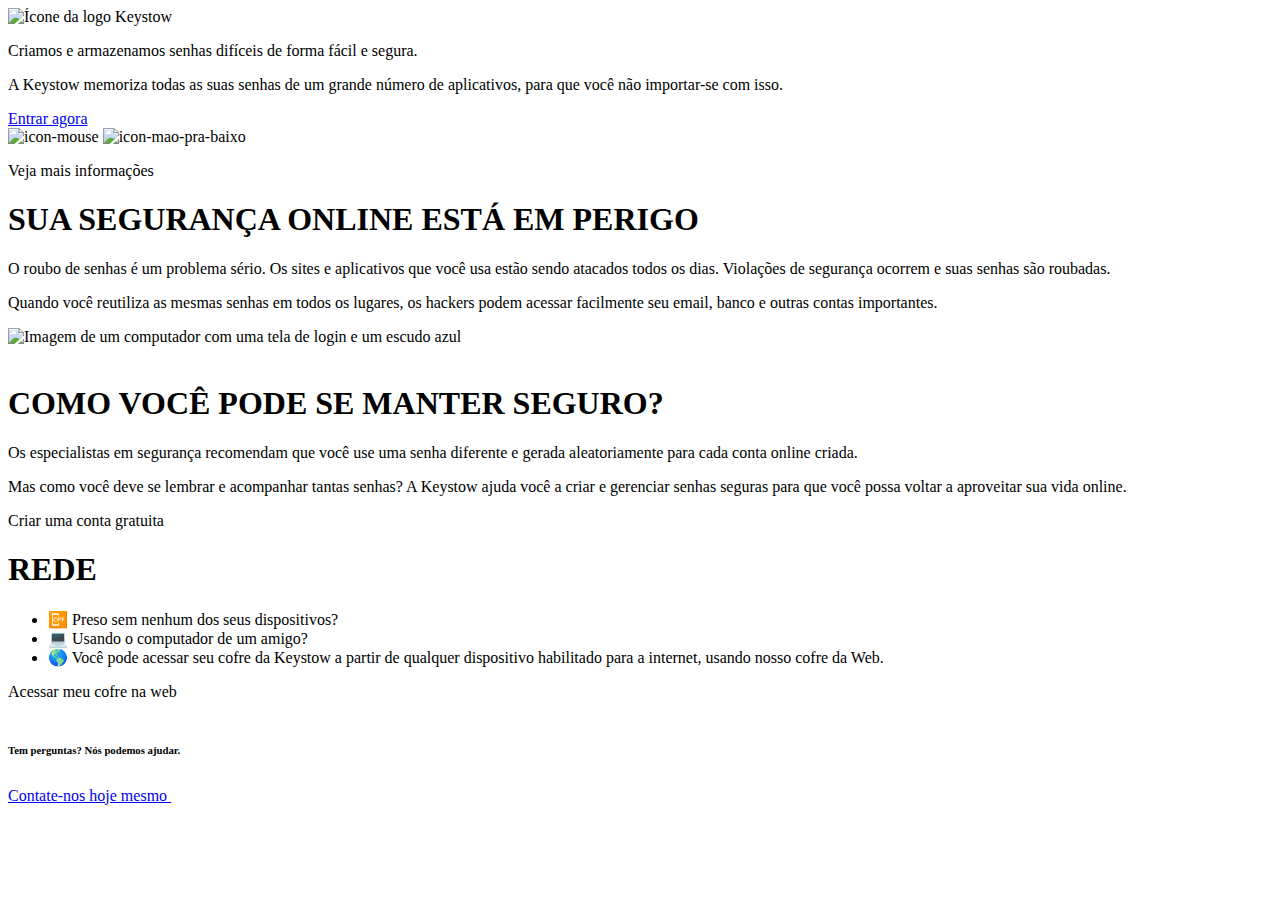
<file: src/main/resources/templates/index.html>
<!DOCTYPE html>
<html lang="pt-br" th:replace="~{layout :: layout(~{::title}, ~{::div})}">

<head>
    <title>Keystow</title>
</head>

<body>
<div>
    <header id="header-intro" class="py-4 bg-light text-center">
        <div class="container">
            <div class="row d-flex justify-content-center">
                <div class="col">
                    <div class="mt-5">
                        <img th:src="@{assets/logo/keystow-logo-icon-final.svg}" alt="Ícone da logo Keystow"
                             class="img-fluid">
                    </div>

                    <p class="h4">Criamos e armazenamos senhas difíceis de forma fácil e segura.</p>

                    <p class="text-white col-12 col-lg-4 mx-auto my-3 h6 lh-base">A Keystow memoriza todas as suas
                        senhas de um grande número de aplicativos, para que você não importar-se com isso.</p>

                    <a href="/login" class="btn btn-lg bg-primary mt-2 text-white ">Entrar agora</a>

                    <div class="mt-5">
                        <img th:src="@{assets/icons/header-mouse.svg}" alt="icon-mouse">
                        <img th:src="@{assets/icons/header-mao-pra-baixo.svg}" alt="icon-mao-pra-baixo">
                        <p class="text-white">Veja mais informações</p>
                    </div>
                </div>
            </div>
        </div>
    </header>

    <section class="container">
        <div class="row p-5 d-flex align-items-center">
            <div class="col">
                <h1 class="display-6 mb-4">SUA SEGURANÇA ONLINE ESTÁ EM PERIGO</h1>
                <p>O roubo de senhas é um problema sério. Os sites e aplicativos que você usa estão sendo atacados todos
                    os dias. Violações de segurança ocorrem e suas senhas são roubadas.</p>
                <p>Quando você reutiliza as mesmas senhas em todos os lugares, os hackers podem acessar facilmente seu
                    email, banco e outras contas importantes.</p>
            </div>
            <div class="col-12 col-md-6">
                <img th:src="@{assets/img/img-s1.svg}"
                     alt="Imagem de um computador com uma tela de login e um escudo azul"
                     class="img-fluid">
            </div>
        </div>
    </section>

    <section class="container-fluid section2">
        <div class="container">
            <div class="row p-5 d-flex align-items-center">
                <div class="col-12 col-md-6 mb-5">
                    <img th:src="@{assets/img/img-s2.svg}" alt="" class="img-fluid">
                </div>

                <div class="col">
                    <h1 class="display-6 mb-4">COMO VOCÊ PODE SE MANTER SEGURO?</h1>
                    <p>Os especialistas em segurança recomendam que você use uma senha diferente e gerada aleatoriamente
                        para cada conta online criada.</p>
                    <p>Mas como você deve se lembrar e acompanhar tantas senhas? A Keystow ajuda você a criar e
                        gerenciar senhas seguras para que você possa voltar a aproveitar sua vida online.</p>
                    <a th:href="@{/user/signup}" class="btn btn bg-primary btn-lg mt-3 text-white">Criar uma conta
                        gratuita</a>
                </div>
            </div>
        </div>
    </section>

    <section class="container">
        <div class="row p-5 d-flex align-items-center">
            <div class="col-12 col-md-6">
                <h1 class="display-6 mb-4">REDE</h1>
                <ul class="list-unstyled">
                    <li>📴 Preso sem nenhum dos seus dispositivos?</li>
                    <li>💻 Usando o computador de um amigo?</li>
                    <li>🌎 Você pode acessar seu cofre da Keystow a partir
                        de qualquer dispositivo habilitado para a internet,
                        usando nosso cofre da Web.
                    </li>
                </ul>
                <a th:href="@{/login}" class="btn btn bg-primary btn-lg mt-3 text-white">Acessar meu cofre na web</a>
            </div>

            <div class="col-12 col-md-6 mt-5 d-flex justify-content-around">
                <img th:src="@{assets/img/img-s3.svg}" alt="" class="img-fluid">
            </div>
        </div>
    </section>

    <section class="container-fluid section4 contato">
        <div class="row p-5 d-flex align-items-center justify-content-center">

            <div class="col col-md-6 d-flex align-items-center justify-content-center flex-wrap">

                <h6 class="fs-2 text text-white mb-0 text-center">Tem perguntas? Nós podemos ajudar.</h6>

                <a href="/contato" class="btn btn-lg bg-primary text-white mt-3 d-block">Contate-nos hoje mesmo
                    <svg xmlns="http://www.w3.org/2000/svg" width="20" height="20" viewBox="0 0 20 16">
                        <path id="ic_email_24px"
                              d="M20,4H4A2,2,0,0,0,2.01,6L2,18a2.006,2.006,0,0,0,2,2H20a2.006,2.006,0,0,0,2-2V6A2.006,2.006,0,0,0,20,4Zm0,4-8,5L4,8V6l8,5,8-5Z"
                              transform="translate(-2 -4)" fill="#fff"/>
                    </svg>
                </a>

            </div>

        </div>
    </section>
</div>
</body>

</html>
</file>
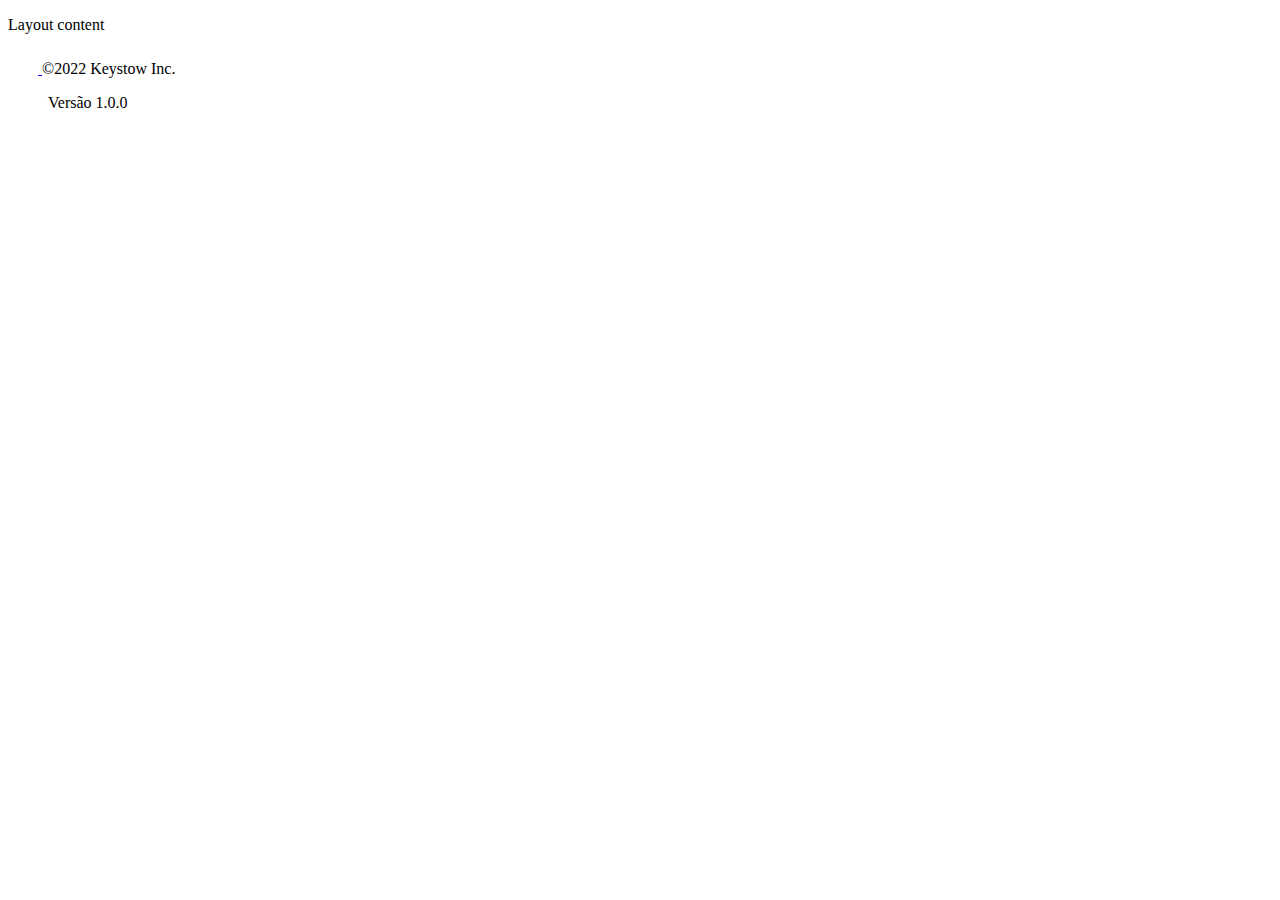
<file: src/main/resources/templates/app.html>
<!DOCTYPE html>
<html lang="pt-br" th:fragment="layout (title, content)" xmlns:th="http://www.thymeleaf.org">

<head>
    <meta charset="UTF-8">
    <meta http-equiv="X-UA-Compatible" content="IE=edge">
    <meta name="viewport" content="width=device-width, initial-scale=1">
    <link href="https://cdn.jsdelivr.net/npm/bootstrap@5.2.1/dist/css/bootstrap.min.css" rel="stylesheet"
          integrity="sha384-iYQeCzEYFbKjA/T2uDLTpkwGzCiq6soy8tYaI1GyVh/UjpbCx/TYkiZhlZB6+fzT" crossorigin="anonymous">
    <link rel="stylesheet" href="https://cdn.jsdelivr.net/npm/bootstrap-icons@1.8.1/font/bootstrap-icons.css">
    <link rel="stylesheet" th:href="@{/css/style.css}">
    <title th:replace="${title}">Layout Title</title>
</head>

<body>

<div th:replace="${content}">
    <p>Layout content</p>
</div>

<div class="b-example-divider"></div>

<div class="container">
    <footer class="d-flex flex-wrap justify-content-between align-items-center py-3 my-4 border-top">
        <div class="col-md-4 d-flex align-items-center">
            <a href="/" class="mb-3 me-2 mb-md-0 text-muted text-decoration-none lh-1">
                <svg class="bi" width="30" height="24">
                    <use xlink:href="#bootstrap"></use>
                </svg>
            </a>
            <span class="text-muted">©2022 Keystow Inc.</span>
        </div>

        <ul class="nav col-md-4 justify-content-end list-unstyled d-flex">
            <span class="text-muted">Versão 1.0.0</span>
        </ul>
    </footer>
</div>

<script src="https://cdn.jsdelivr.net/npm/bootstrap@5.2.1/dist/js/bootstrap.bundle.min.js"
        integrity="sha384-u1OknCvxWvY5kfmNBILK2hRnQC3Pr17a+RTT6rIHI7NnikvbZlHgTPOOmMi466C8"
        crossorigin="anonymous"></script>

</body>

</html>
</file>
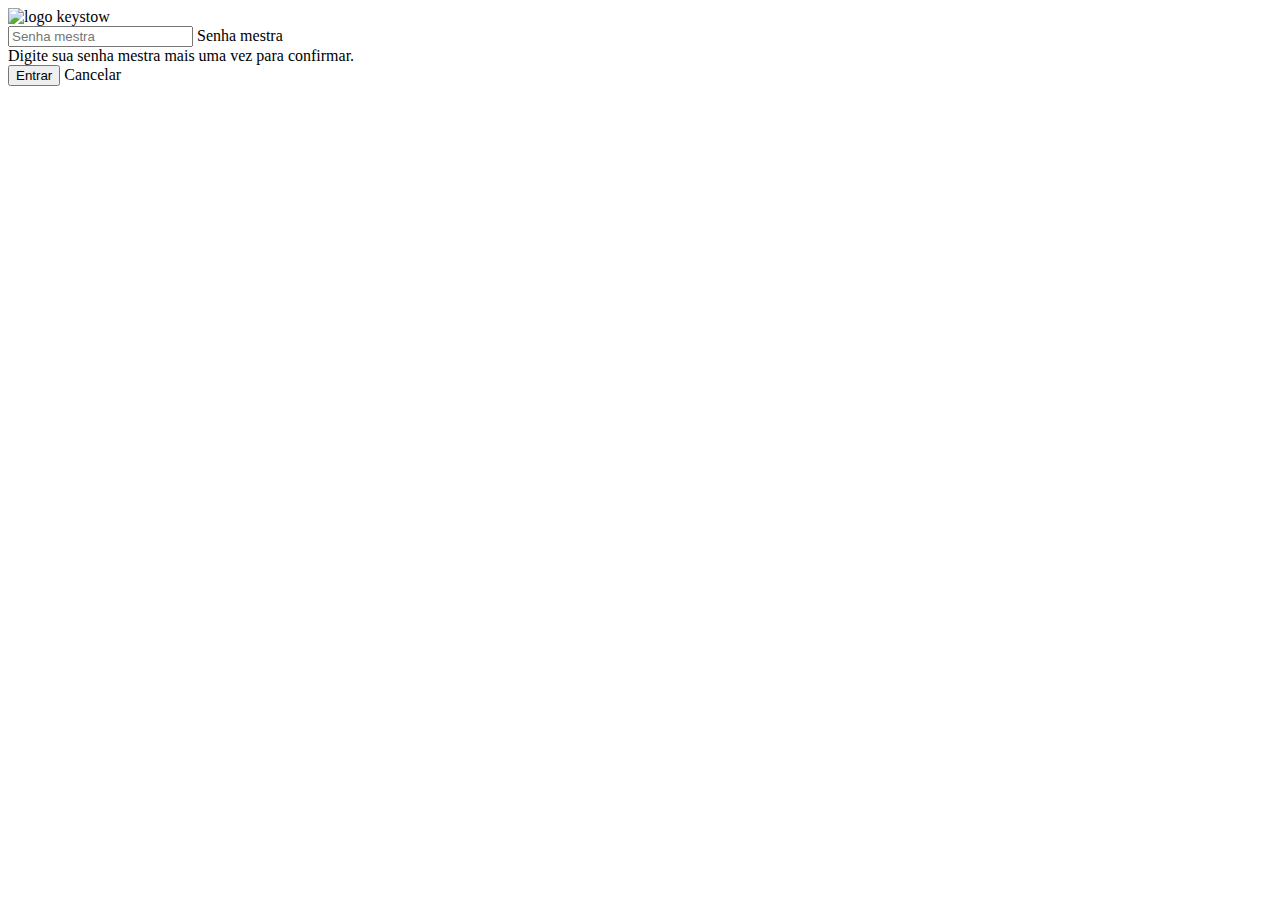
<file: src/main/resources/templates/cofre-login.html>
<!DOCTYPE html>
<html lang="pt-br" th:replace="~{app :: layout(~{::title}, ~{::div})}">

<head>
    <title>Home App</title>
</head>

<body>

<div th:insert="base :: nav-app"></div>

<div class="container my-5">
    <div class="d-flex justify-content-center">

        <form class="card col-10 col-sm-10 col-md-7 col-lg-5">

            <div class="card-body p-4">
                <div class="text-center mb-2">
                    <img th:src="@{assets/logo/logo-height-black.svg}" alt="logo keystow" class="img-fluid">
                </div>

                <div class="form-floating my-3">
                    <input type="password" class="form-control" id="floatingPassword" placeholder="Senha mestra">
                    <label for="floatingPassword">Senha mestra</label>
                    <div id="emailHelp" class="form-text">
                        Digite sua senha mestra mais uma vez para confirmar.
                    </div>
                </div>

            </div>

            <div class="card-footer p-4  d-flex flex-column flex-sm-row gap-3">
                <button type="submit" class="btn btn-lg bg-primary text-white">Entrar</button>
                <a th:href="@{/login}" class="btn btn-lg btn-outline-primary">Cancelar</a>
            </div>

        </form>
    </div>
</div>

</body>

</html>
</file>
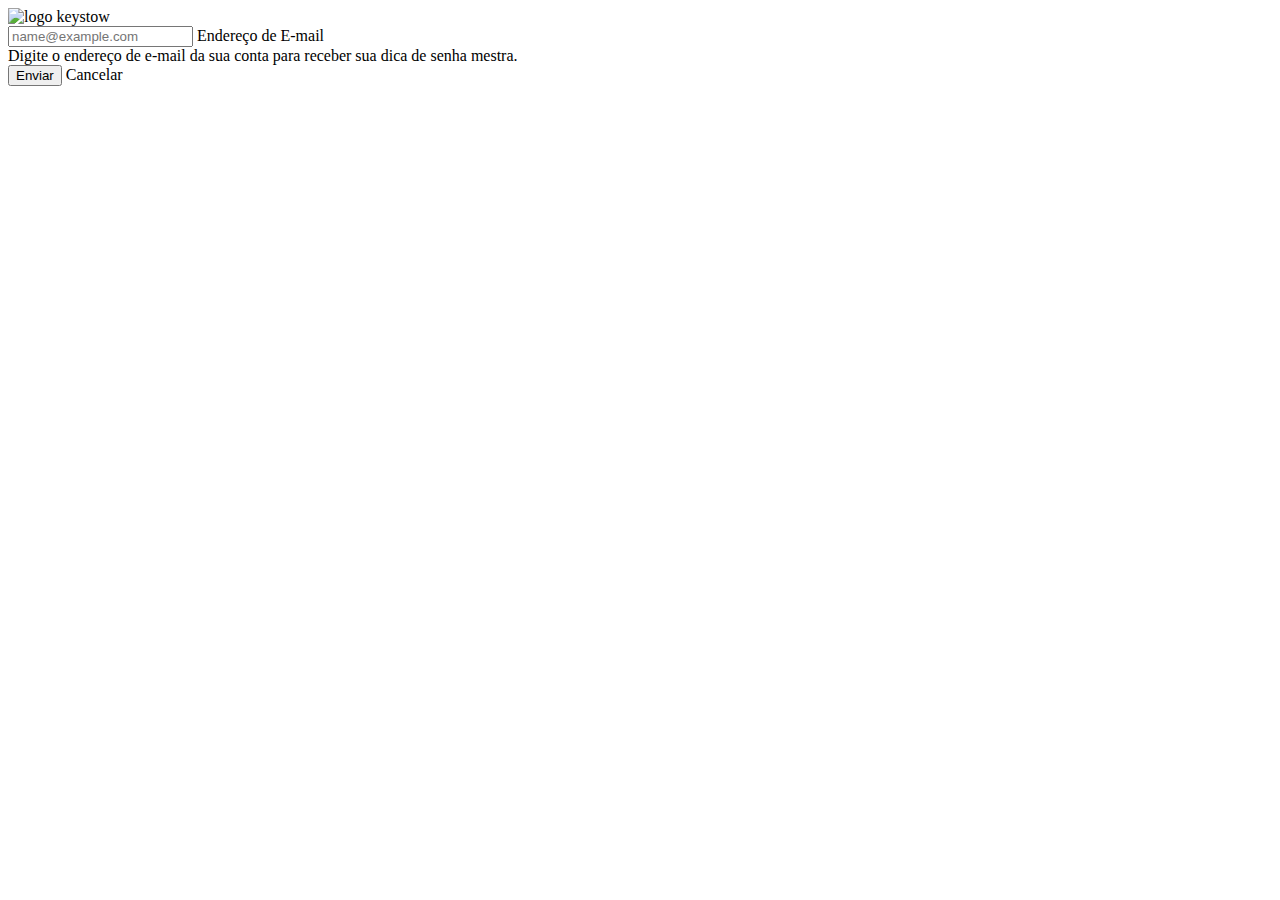
<file: src/main/resources/templates/dica.html>
<!DOCTYPE html>
<html lang="pt-br" th:replace="~{app :: layout(~{::title}, ~{::div})}">

<head>
    <title>Dica de Senha</title>
</head>

<body>
<div class="container my-5">
    <div class="d-flex justify-content-center">

        <form class="card col-10 col-sm-10 col-md-7 col-lg-5">

            <div class="card-body p-4">
                <div class="text-center mb-2">
                    <img th:src="@{assets/logo/logo-height-black.svg}" alt="logo keystow" class="img-fluid">
                </div>

                <div class="form-floating mt-3">
                    <input type="email" class="form-control" id="floatingInput" placeholder="name@example.com">
                    <label for="floatingInput">Endereço de E-mail</label>
                    <div id="emailHelp" class="form-text">Digite o endereço de e-mail da sua conta para receber sua dica
                        de senha mestra.
                    </div>
                </div>
            </div>

            <div class="card-footer p-4  d-flex flex-column flex-sm-row gap-3">
                <button type="submit" class="btn btn-lg bg-primary text-white">Enviar</button>
                <a th:href="@{/login}" class="btn btn-lg btn-outline-primary">Cancelar</a>
            </div>

        </form>
    </div>
</div>

</body>

</html>
</file>
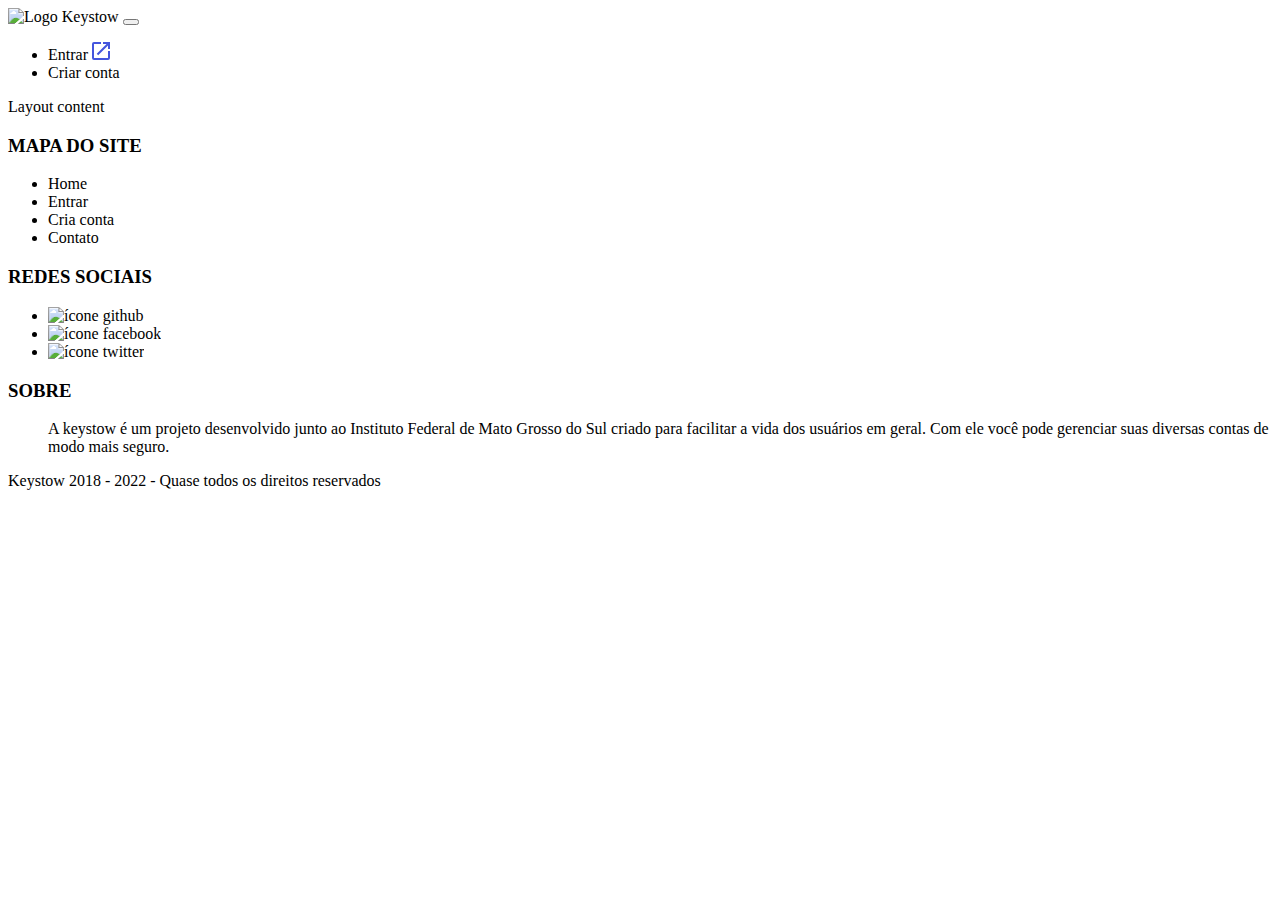
<file: src/main/resources/templates/layout.html>
<!DOCTYPE html>
<html lang="pt-br" th:fragment="layout (title, content)" xmlns:th="http://www.thymeleaf.org">

<head>
    <meta charset="UTF-8">
    <meta http-equiv="X-UA-Compatible" content="IE=edge">
    <meta name="viewport" content="width=device-width, initial-scale=1">
    <link href="https://cdn.jsdelivr.net/npm/bootstrap@5.1.3/dist/css/bootstrap.min.css" rel="stylesheet"
          integrity="sha384-1BmE4kWBq78iYhFldvKuhfTAU6auU8tT94WrHftjDbrCEXSU1oBoqyl2QvZ6jIW3" crossorigin="anonymous">
    <link rel="stylesheet" th:href="@{/css/style.css}">
    <title th:replace="${title}">Layout Title</title>
</head>

<body>
<nav class="navbar navbar-expand-md navbar-light bg-light py-3 shadow-sm">
    <div class="container">
        <a th:href="@{/}" class="navbar-brand">
            <img th:src="@{assets/logo/keystow-logo-text-preto-final.svg}" alt="Logo Keystow">
        </a>

        <button class="navbar-toggler" type="button" data-bs-toggle="collapse" data-bs-target="#navbarSupportedContent"
                aria-controls="navbarSupportedContent" aria-expanded="false" aria-label="Toggle navigation">
            <span class="navbar-toggler-icon"></span>
        </button>

        <div class="collapse navbar-collapse" id="navbarSupportedContent">
            <ul class="navbar-nav ms-auto d-grid gap-2 d-md-flex justify-content-md-end">
                <li class="nav-item">
                    <a class="btn btn-link text-decoration-none" th:href="@{/login}">
                        Entrar
                        <svg xmlns="http://www.w3.org/2000/svg" width="18" height="18" viewBox="0 0 18 18">
                            <path id="ic_open_in_new_24px"
                                  d="M19,19H5V5h7V3H5A2,2,0,0,0,3,5V19a2,2,0,0,0,2,2H19a2.006,2.006,0,0,0,2-2V12H19ZM14,3V5h3.59L7.76,14.83l1.41,1.41L19,6.41V10h2V3Z"
                                  transform="translate(-3 -3)" fill="#45d"/>
                        </svg>
                    </a>
                </li>

                <li class="nav-item">
                    <a class="btn btn-outline-primary ml-md-2" th:href="@{/user/signup}">Criar conta</a>
                </li>
            </ul>
        </div>

    </div>
</nav>

<div th:replace="${content}">
    <p>Layout content</p>
</div>

<footer class="container-fluid bg-black text-white">
    <div class="container">
        <div class="row p-5 d-flex align-items-start justify-content-around">
            <div class="col-md">
                <h3>MAPA DO SITE</h3>
                <ul class="list-unstyled">
                    <li>Home</li>
                    <li>Entrar</li>
                    <li>Cria conta</li>
                    <li>Contato</li>
                </ul>
            </div>

            <div class="col-md">
                <h3>REDES SOCIAIS</h3>
                <ul class="list-unstyled d-flex">
                    <li><img th:src="@{assets/icons/footer-github.svg}" alt="ícone github" class="img-fluid m-3"></li>
                    <li><img th:src="@{assets/icons/footer-facebook.svg}" alt="ícone facebook" class="img-fluid m-3">
                    </li>
                    <li><img th:src="@{assets/icons/footer-twitter.svg}" alt="ícone twitter" class="img-fluid m-3"></li>
                </ul>
            </div>

            <div class="col-md">
                <h3>SOBRE</h3>
                <ul class="list-unstyled">
                    <p>A keystow é um projeto desenvolvido junto ao Instituto Federal de Mato Grosso do Sul criado para
                        facilitar a vida dos usuários em geral. Com ele você pode gerenciar suas diversas contas de modo
                        mais seguro.</p>
                </ul>
            </div>

        </div>
    </div>
</footer>

<div class="container-fluid bg-copy text-white">
    <div class="container d-flex p-4">Keystow 2018 - 2022 - Quase todos os direitos reservados</div>
</div>

<script src="https://cdn.jsdelivr.net/npm/bootstrap@5.1.3/dist/js/bootstrap.bundle.min.js"
        integrity="sha384-ka7Sk0Gln4gmtz2MlQnikT1wXgYsOg+OMhuP+IlRH9sENBO0LRn5q+8nbTov4+1p"
        crossorigin="anonymous"></script>

</body>

</html>
</file>
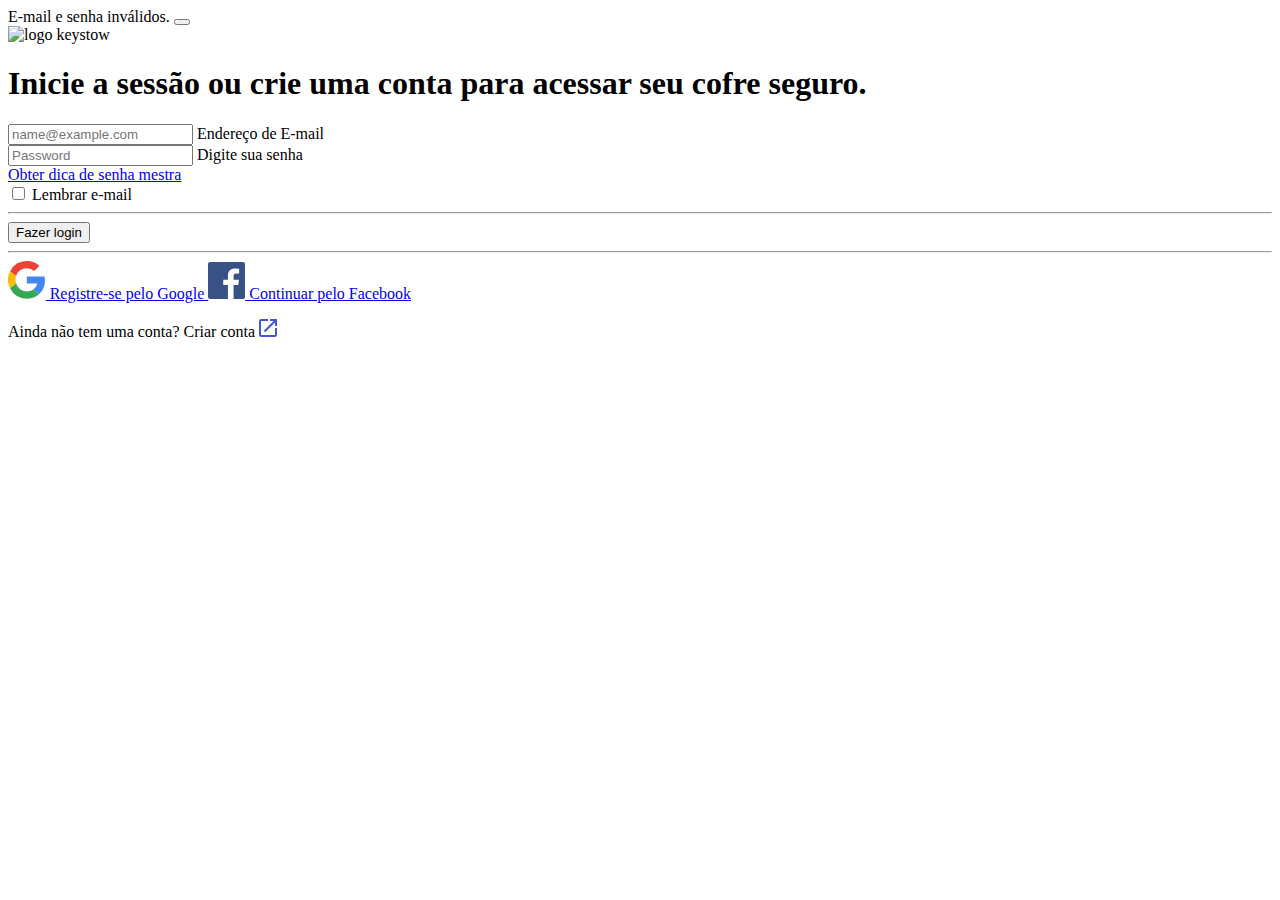
<file: src/main/resources/templates/login.html>
<!DOCTYPE html>
<html lang="pt-br" th:replace="~{app :: layout(~{::title}, ~{::div})}">

<head>
    <title>Login</title>
</head>

<body>
<div class="container">

    <div class="d-flex flex-column align-items-center justify-content-center mt-4">

        <div th:if="${param.error}"
             class="alert alert-danger alert-dismissible fade show col-10 col-sm-10 col-md-7 col-lg-5"
             role="alert">
            <div class="">
                <i class="bi bi-exclamation-triangle me-1"></i> E-mail e senha inválidos.
                <button type="button" class="btn-close" data-bs-dismiss="alert" aria-label="Close"></button>
            </div>
        </div>

        <div class="card col-10 col-sm-10 col-md-7 col-lg-5 p-4">
            <form th:action="@{/login}" method="post">

                <div class="text-center mb-3">
                    <a th:href="@{/}">
                        <img th:src="@{assets/logo/logo-height-black.svg}" alt="logo keystow" class="img-fluid">
                    </a>
                    <h1 class="display-6 fs-4 mt-4">Inicie a sessão ou crie uma conta para acessar seu cofre
                        seguro.</h1>
                </div>

                <div class="form-floating mb-3">
                    <input type="email" name="email" class="form-control" id="floatingInput"
                           placeholder="name@example.com">
                    <label for="floatingInput">Endereço de E-mail</label>
                </div>

                <div class="form-floating">
                    <input type="password" name="password" class="form-control" id="floatingPassword"
                           placeholder="Password">
                    <label for="floatingPassword">Digite sua senha</label>
                    <div class="mt-2"><a href="/dica" class="text-decoration-none">Obter dica de senha mestra</a></div>
                </div>

                <div class="mt-2 form-check">
                    <input type="checkbox" class="form-check-input" id="exampleCheck1">
                    <label class="form-check-label" for="exampleCheck1">Lembrar e-mail</label>
                </div>

                <hr>

                <div class="d-grid">
                    <button type="submit" class="btn btn-lg bg-primary text-white">Fazer login</button>
                </div>

                <hr>

                <div class="d-grid gap-3">
                    <a type="submit" class="btn btn-lg bg-white border-light shadow-sm" href="#">
                        <svg xmlns="http://www.w3.org/2000/svg" width="37.667" height="37.667"
                             viewBox="0 0 37.667 37.667">
                            <path d="M17.784,7.282a10.438,10.438,0,0,1,7.282,2.8L30.382,4.9A18.1,18.1,0,0,0,17.784,0,18.82,18.82,0,0,0,.96,10.379l6.089,4.729A11.384,11.384,0,0,1,17.784,7.282Z"
                                  transform="translate(1.049)" fill="#ea4335" fill-rule="evenodd"/>
                            <path d="M27.08,11.21a16.134,16.134,0,0,0-.4-3.85H9v6.989H19.379a9.2,9.2,0,0,1-3.85,6.11l5.943,4.6A18.414,18.414,0,0,0,27.08,11.21Z"
                                  transform="translate(9.833 8.041)" fill="#4285f4" fill-rule="evenodd"/>
                            <path d="M8.119,17.139a11.593,11.593,0,0,1-.628-3.725A12.184,12.184,0,0,1,8.1,9.689L2.009,4.96a18.793,18.793,0,0,0,0,16.908Z"
                                  transform="translate(0 5.419)" fill="#fbbc05" fill-rule="evenodd"/>
                            <path d="M17.774,25.889a17.95,17.95,0,0,0,12.472-4.562l-5.943-4.6a11.147,11.147,0,0,1-6.529,1.883A11.338,11.338,0,0,1,7.059,10.78L.97,15.509A18.788,18.788,0,0,0,17.774,25.889Z"
                                  transform="translate(1.06 11.778)" fill="#34a853" fill-rule="evenodd"/>
                            <path d="M0,0H37.667V37.667H0Z" fill="none" fill-rule="evenodd"/>
                        </svg>
                        Registre-se pelo Google
                    </a>

                    <a type="submit" class="btn btn-lg bg-white border-light shadow-sm" href="#">
                        <svg xmlns="http://www.w3.org/2000/svg" width="37" height="37" viewBox="0 0 37 37">
                            <path d="M34.958,37A2.042,2.042,0,0,0,37,34.958V2.042A2.042,2.042,0,0,0,34.958,0H2.042A2.042,2.042,0,0,0,0,2.042V34.958A2.042,2.042,0,0,0,2.042,37H34.958"
                                  fill="#395185"/>
                            <path d="M113.678,69.229V55.287h4.68l.7-5.433h-5.38V46.385c0-1.573.437-2.645,2.693-2.645h2.877V38.879a38.458,38.458,0,0,0-4.192-.214c-4.148,0-6.988,2.532-6.988,7.182v4.007h-4.692v5.433h4.692V69.229h5.611"
                                  transform="translate(-88.117 -32.229)" fill="#fff"/>
                        </svg>
                        Continuar pelo Facebook
                    </a>
                </div>

                <p class="mt-4 align-baseline">Ainda não tem uma conta?
                    <a class="text-decoration-none fw-bold" th:href="@{/user/signup}">
                        Criar conta
                        <svg xmlns="http://www.w3.org/2000/svg" width="18" height="18" viewBox="0 0 18 18">
                            <path id="ic_open_in_new_24px"
                                  d="M19,19H5V5h7V3H5A2,2,0,0,0,3,5V19a2,2,0,0,0,2,2H19a2.006,2.006,0,0,0,2-2V12H19ZM14,3V5h3.59L7.76,14.83l1.41,1.41L19,6.41V10h2V3Z"
                                  transform="translate(-3 -3)" fill="#45d"/>
                        </svg>
                    </a>
                </p>
            </form>
        </div>
    </div>


</div>
</body>

</html>
</file>
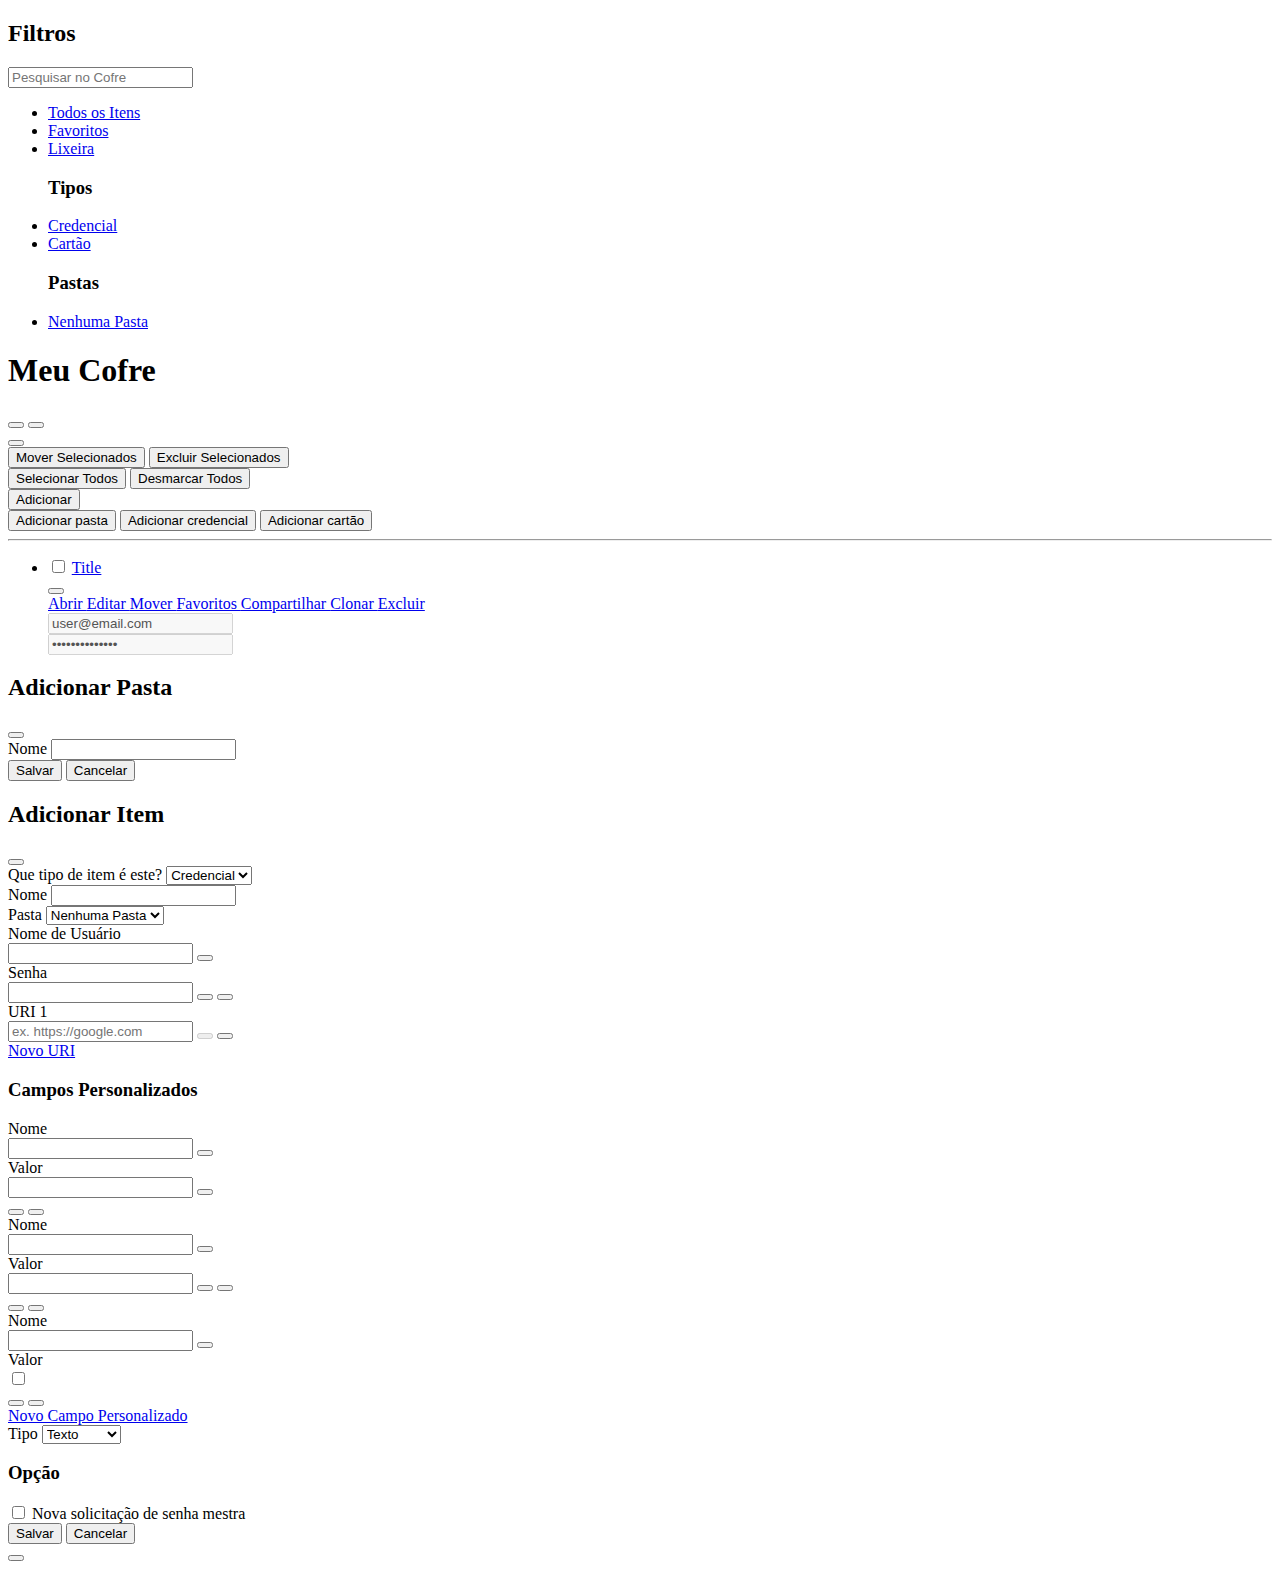
<file: src/main/resources/templates/app/home.html>
<!DOCTYPE html>
<html th:replace="~{app :: layout(~{::title}, ~{::div})}">

<head>
    <title>App</title>
</head>

<body>

<div th:insert="base :: nav-app"></div>

<div class="container my-5">
    <div class="row">

        <div class="col-12 col-sm-12 col-md-12 col-lg-3 fs-5 mb-4">
            <div class="card">
                <h2 class="card-header text-uppercase fs-5">Filtros</h2>

                <div class="card-body">

                    <input type="search" id="search" class="form-control" placeholder="Pesquisar no Cofre">

                    <ul class="list-unstyled list-group p-2">
                        <li class="pt-1 active">
                            <a href="#" class="text-decoration-none link-dark">
                                <i class="bi-columns-gap"></i> Todos os Itens
                            </a>
                        </li>
                        <li class="pt-1 ">
                            <a href="#" class="text-decoration-none link-dark">
                                <i class="bi-star"></i> Favoritos
                            </a>
                        </li>

                        <li class="pt-1 ">
                            <a href="#" class="text-decoration-none link-dark">
                                <i class="bi-trash"></i> Lixeira
                            </a>
                        </li>
                    </ul>

                    <ul class="list-unstyled list-group p-2">
                        <h3 class="text-uppercase display-6 fs-6">Tipos</h3>
                        <li class="pt-1 ">
                            <a href="#" class="text-decoration-none link-dark">
                                <i class="bi-globe2"></i> Credencial
                            </a>
                        </li>
                        <li class="pt-1 ">
                            <a href="#" class="text-decoration-none link-dark">
                                <i class="bi-credit-card"></i> Cartão
                            </a>
                        </li>
                    </ul>

                    <ul class="list-unstyled list-group p-2">
                        <h3 class="text-uppercase display-6 fs-6 d-flex align-items-center">
                            Pastas
                            <a href="#addPasta" class="text-muted ms-auto fs-4" title="Adicionar Pasta"
                               aria-label="Adicionar Pasta" data-bs-toggle="modal" data-bs-target="#addPasta">
                                <i aria-hidden="true" class="bi-plus"></i>
                            </a>
                        </h3>
                        <li class="pt-1">
                            <a href="#" class="text-break text-decoration-none link-dark">
                                <i aria-hidden="true" class="bi-folder"></i>
                                Nenhuma Pasta
                            </a>
                        </li>
                    </ul>

                </div>
            </div>
        </div>

        <div class="col-12 col-sm-12 col-md-12 col-lg-9">

            <div class="page-header d-flex flex-wrap justify-content-between">
                <h1>Meu Cofre</h1>
                <div class="d-flex flex-wrap align-items-end gap-2">

                    <div class="btn-group">
                        <button type="button" class="btn btn-outline-secondary btn-sm fs-5 active">
                            <i aria-hidden="true" class="bi-list-ul"></i>
                        </button>

                        <button type="button" class="btn btn-outline-secondary btn-sm fs-5">
                            <i aria-hidden="true" class="bi-grid-3x3-gap"></i>
                        </button>
                    </div>

                    <div class="dropdown">

                        <button type="button" id="actionsButton" data-bs-toggle="dropdown" aria-haspopup="true"
                                aria-expanded="false" class="btn btn-sm btn-outline-secondary dropdown-toggle fs-5"
                                title="Opções" aria-label="Opções" data-bs-offset="0, 10">
                            <i aria-hidden="true" class="bi-gear"></i>
                        </button>

                        <div aria-labelledby="actionsButton" class="dropdown-menu">
                            <button class="dropdown-item">
                                <i aria-hidden="true" class="bi-folder"></i>
                                Mover Selecionados
                            </button>

                            <button class="dropdown-item text-danger">
                                <i aria-hidden="true" class="bi-trash"></i>
                                Excluir Selecionados
                            </button>

                            <div class="dropdown-divider"></div>

                            <button class="dropdown-item">
                                <i aria-hidden="true" class="bi-check-square"></i>
                                Selecionar Todos
                            </button>

                            <button class="dropdown-item">
                                <i aria-hidden="true" class="bi-dash-square"></i>
                                Desmarcar Todos
                            </button>
                        </div>
                    </div>

                    <div class="dropdown">

                        <button type="button" id="actionsAdd" data-bs-toggle="dropdown" aria-haspopup="true"
                                aria-expanded="false" class="btn btn-sm btn-primary dropdown-toggle fs-5" title="Opções"
                                aria-label="Opções" data-bs-offset="0, 10">
                            <i aria-hidden="true" class="bi-plus"></i> Adicionar
                        </button>

                        <div aria-labelledby="actionsAdd" class="dropdown-menu">
                            <button class="dropdown-item" data-bs-toggle="modal" data-bs-target="#addPasta">
                                <i aria-hidden="true" class="bi-folder-plus"></i>
                                Adicionar pasta
                            </button>

                            <button class="dropdown-item" data-bs-toggle="modal" data-bs-target="#addCredencial">
                                <i aria-hidden="true" class="bi-globe2"></i>
                                Adicionar credencial
                            </button>

                            <button class="dropdown-item">
                                <i aria-hidden="true" class="bi-credit-card"></i>
                                Adicionar cartão
                            </button>

                        </div>
                    </div>

                </div>
            </div>

            <hr>

            <ul class="list-group list-group-flush mt-4">

                <li class="list-group-item list-group-item-action fs-4">

                    <label class="row">

                        <div class="col-12 p-4">

                            <div class="row mb-3">
                                <div class="d-flex justify-content-between">
                                    <div class="">
                                        <input class="form-check-input flex-shrink-0" type="checkbox">
                                        <i class="bi-globe mx-3" aria-hidden="true"></i>
                                        <a href="#" class="text-decoration-none" title="Editar Item">Title</a>
                                    </div>
                                    <div class="dropdown">

                                        <button type="button" id="dropdownMenuButton" data-bs-toggle="dropdown"
                                                aria-haspopup="true" aria-expanded="false"
                                                class="btn btn-outline-secondary dropdown-toggle fs-5"
                                                data-bs-offset="0, 10" title="Opções" aria-label="Opções">
                                            <i aria-hidden="true" class="bi-three-dots-vertical"></i>
                                        </button>

                                        <div aria-labelledby="dropdownMenuButton" class="dropdown-menu">

                                            <a href="#" class="dropdown-item">
                                                <i aria-hidden="true" class="bi-box-arrow-up-right"></i>
                                                Abrir
                                            </a>

                                            <a href="#" class="dropdown-item">
                                                <i aria-hidden="true" class="bi-pencil"></i>
                                                Editar
                                            </a>

                                            <a href="#" class="dropdown-item">
                                                <i aria-hidden="true" class="bi-folder"></i>
                                                Mover
                                            </a>

                                            <a href="#" class="dropdown-item">
                                                <i aria-hidden="true" class="bi-star"></i>
                                                Favoritos
                                            </a>

                                            <a href="#" class="dropdown-item">
                                                <i aria-hidden="true" class="bi-share"></i>
                                                Compartilhar
                                            </a>

                                            <a href="#" class="dropdown-item">
                                                <i aria-hidden="true" class="bi-files"></i>
                                                Clonar
                                            </a>

                                            <a href="#" class="dropdown-item text-danger">
                                                <i aria-hidden="true" class="bi-trash"></i>
                                                Excluir
                                            </a>
                                        </div>
                                    </div>
                                </div>
                            </div>

                            <div class="row g-2 ms-5 mb-3">
                                <div class="col-10 col-sm-10 col-md-10 col-lg-6">
                                    <input type="email" class="form-control" value="user@email.com" disabled readonly>
                                </div>
                                <div class="col">
                                    <a href="#" class="" title="Copiar para a área de transferência">
                                        <i class="bi-files" aria-hidden="true"></i>
                                    </a>
                                </div>
                            </div>

                            <div class="row g-2 ms-5 mb-3">
                                <div class="col-10 col-sm-10 col-md-10 col-lg-6">
                                    <input type="password" class="form-control" value="user@email.com" disabled
                                           readonly>
                                </div>

                                <div class="col">
                                    <a href="#" class="d-inline-block" title="Copiar para a área de transferência">
                                        <i class="bi-files" aria-hidden="true"></i>
                                    </a>
                                    <a href="#" class="d-inline-block" title="Exibir"><i class="bi-eye"
                                                                                         aria-hidden="true"></i></a>
                                </div>

                            </div>

                        </div>

                    </label>

                </li>

            </ul>
        </div>

    </div>

    <!-- Modal -->
    <div class="modal fade" id="addPasta" tabindex="-1" aria-labelledby="Adicionar Pasta" aria-hidden="true">

        <div class="modal-dialog">
            <form class="modal-content">

                <div class="modal-header">
                    <h2 id="folderAddEditTitle" class="modal-title text-uppercase fs-5 display-1">Adicionar Pasta</h2>
                    <button type="button" data-bs-dismiss="modal" class="btn-close" title="Fechar" aria-label="Fechar">
                    </button>
                </div>

                <div class="modal-body">
                    <label for="nomePasta">Nome</label>
                    <input id="nomePasta" type="text" name="Name" class="form-control">
                </div>

                <div class="modal-footer">
                    <button type="submit" class="btn btn-primary btn-submit">
                        <i aria-hidden="true" class="bi bi-spinner bi-spin" title="Carregando"></i>
                        <span>Salvar</span>
                    </button>
                    <button type="button" data-bs-dismiss="modal" class="btn btn-outline-secondary">
                        Cancelar
                    </button>
                    <div class="ms-auto">
                    </div>
                </div>

            </form>
        </div>
    </div>
    <!---->

    <!-- Modal -->
    <div class="modal fade" id="addCredencial" tabindex="-1" aria-labelledby="Adicionar Item" aria-hidden="true">
        <div class="modal-dialog modal-dialog-scrollable modal-lg">
            <form class="modal-content">
                <div class="modal-header">
                    <h2 class="modal-title text-uppercase fs-5">Adicionar Item</h2>
                    <button type="button" class="btn-close" data-bs-dismiss="modal" aria-label="Close"></button>
                </div>

                <div class="modal-body">

                    <div class="row">
                        <div class="col-6 form-group mb-3">
                            <label for="type" class="">Que tipo de item é este?</label>
                            <select id="type" name="Type" class="form-control">
                                <option value="0">Credencial</option>
                                <option value="1">Cartão</option>
                            </select>
                        </div>
                    </div>
                    <!---->
                    <div class="row">
                        <div class="col-12 col-sm-12 col-md-12 col-lg-6 form-group mb-3">
                            <label for="nomeItem">Nome</label>
                            <input id="nomeItem" type="text" name="Name" required="" class="form-control">
                        </div>
                        <div class="col-12 col-sm-12 col-md-12 col-lg-6 form-group mb-3">
                            <label for="folder">Pasta</label>
                            <select id="folder" name="FolderId" class="form-control">
                                <option value="0: null">Nenhuma Pasta</option>
                                <!---->
                            </select>
                        </div>
                        <!---->
                    </div>

                    <div class="row">
                        <div class="col-12 col-sm-12 col-md-12 col-lg-6 form-group mb-3">
                            <label for="loginUsername">Nome de Usuário</label>
                            <div class="input-group">
                                <input id="loginUsername" type="text" name="Login.Username" class="form-control">
                                <button type="button" class="btn btn-outline-secondary" title="Copiar Nome de Usuário"
                                        aria-label="Copiar Nome de Usuário">
                                    <i aria-hidden="true" class="bi-files"></i>
                                </button>
                                <!---->
                            </div>
                        </div>

                        <div class="col-12 col-sm-12 col-md-12 col-lg-6 form-group mb-3">
                            <div class="d-flex">
                                <label for="loginPassword">Senha</label>
                                <div class="ms-auto d-flex">
                                    <a href="#" class="d-block fs-4 me-2" title="Gerar Senha" aria-label="Gerar Senha">
                                        <i aria-hidden="true" class="bi-arrow-repeat"></i>
                                    </a>
                                    <!---->
                                    <a href="#" class="d-block fs-4" title="Verifique se a senha foi exposta."
                                       aria-label="Verifique se a senha foi exposta.">
                                        <i aria-hidden="true" class="bi-check-circle"></i>
                                        <i aria-hidden="true" class="bi-spinner bi-spin" title="Carregando"
                                           hidden=""></i>
                                    </a>
                                </div>
                                <!---->
                            </div>
                            <div class="input-group">
                                <input id="loginPassword" name="Login.Password" class="form-control text-monospace"
                                       type="password">
                                <button type="button" class="btn btn-outline-secondary" title="Alternar Visibilidade"
                                        aria-label="Alternar Visibilidade">
                                    <i aria-hidden="true" class="bi-eye"></i>
                                </button>
                                <button type="button" class="btn btn-outline-secondary" title="Copiar Senha"
                                        aria-label="Copiar Senha">
                                    <i aria-hidden="true" class="bi-files"></i>
                                </button>
                            </div>
                        </div>
                    </div>

                    <div class="row">

                        <div class="row">
                            <div class="col form-group mb-3">
                                <label for="loginUri0">URI 1</label>
                                <div class="input-group">
                                    <input type="text" class="form-control" id="loginUri0"
                                           placeholder="ex. https://google.com">
                                    <button type="button" class="btn btn-outline-secondary" disabled="" title="Abrir"
                                            aria-label="Abrir">
                                        <i aria-hidden="true" class="bi-box-arrow-up-right"></i>
                                    </button>
                                    <button type="button" class="btn btn-outline-secondary" title="Copiar URI"
                                            aria-label="Copiar URI">
                                        <i aria-hidden="true" class="bi-files"></i>
                                    </button>
                                </div>
                            </div>
                        </div>
                        <!---->
                        <a href="#" class="d-inline-block my-2 fs-6 text-decoration-none">
                            <i aria-hidden="true" class="bi-plus-circle"></i> Novo URI
                        </a>
                        <!---->

                        <h3 class="mt-4 text-uppercase fs-5">Campos Personalizados</h3>
                        <!---->
                        <div class="cdk-drop-list " id="cdk-drop-list-2">

                            <div class="cdk-drag row">
                                <div class="col-12 col-sm-12 col-md-12 col-lg-5 form-group mb-3">
                                    <div class="d-flex">
                                        <label for="fieldName0">Nome</label>
                                    </div>
                                    <div class="input-group">
                                        <input type="text" class="form-control" id="fieldName0">
                                        <button type="button" class="btn btn-outline-secondary" title="Copiar Valor"
                                                aria-label="Copiar Valor">
                                            <i aria-hidden="true" class="bi-files"></i>
                                        </button>
                                    </div>
                                </div>
                                <div class="col-12 col-sm-12 col-md-12 col-lg-7 form-group mb-3">
                                    <label for="fieldValue0">Valor</label>
                                    <div class="d-flex align-items-center">

                                        <div class="input-group">
                                            <input type="text" class="form-control" id="fieldValue0">
                                            <button type="button" class="btn btn-outline-secondary" title="Copiar Valor"
                                                    aria-label="Copiar Valor">
                                                <i aria-hidden="true" class="bi-files"></i>
                                            </button>
                                        </div>
                                        <!---->
                                        <button type="button" class="btn btn-link text-danger ms-2 " title="Remover"
                                                aria-label="Remover">
                                            <i aria-hidden="true" class="bi-dash-circle"></i>
                                        </button>
                                        <!---->
                                        <button type="button" class="btn btn-link text-muted cursor-move "
                                                title="Arrastar para ordenar" aria-label="Arrastar para ordenar">
                                            <i aria-hidden="true" class="bi-list"></i>
                                        </button>
                                        <!---->
                                    </div>
                                </div>

                            </div>
                            <!---->
                            <div class="cdk-drag row">
                                <div class="col-12 col-sm-12 col-md-12 col-lg-5 form-group mb-3">
                                    <div class="d-flex">
                                        <label for="fieldName1">Nome</label>
                                    </div>
                                    <div class="input-group">
                                        <input type="text" class="form-control" id="fieldName1">
                                        <button type="button" class="btn btn-outline-secondary" title="Copiar Valor"
                                                aria-label="Copiar Valor">
                                            <i aria-hidden="true" class="bi-files"></i>
                                        </button>
                                    </div>
                                </div>
                                <div class="col-12 col-sm-12 col-md-12 col-lg-7 form-group mb-3">
                                    <label for="fieldValue1">Valor</label>
                                    <div class="d-flex align-items-center">
                                        <div class="input-group">
                                            <input autocomplete="new-password" class="form-control text-monospace"
                                                   id="fieldValue1" type="password">
                                            <button type="button" class="btn btn-outline-secondary"
                                                    title="Alternar Visibilidade" aria-label="Alternar Visibilidade">
                                                <i aria-hidden="true" class="bi-eye">
                                                </i>
                                            </button>
                                            <button type="button" class="btn btn-outline-secondary" title="Copiar Valor"
                                                    aria-label="Copiar Valor">
                                                <i aria-hidden="true" class="bi-files"></i>
                                            </button>
                                        </div>

                                        <button type="button" class="btn btn-link text-danger ms-2 " title="Remover"
                                                aria-label="Remover">
                                            <i aria-hidden="true" class="bi-dash-circle"></i>
                                        </button>
                                        <!---->
                                        <button type="button" class="btn btn-link text-muted cursor-move "
                                                title="Arrastar para ordenar" aria-label="Arrastar para ordenar">
                                            <i aria-hidden="true" class="bi-list"></i>
                                        </button>
                                        <!---->
                                    </div>
                                </div>
                            </div>
                            <!---->
                            <div class="cdk-drag row">
                                <div class="col-12 col-sm-12 col-md-12 col-lg-5 form-group mb-3">
                                    <div class="d-flex">
                                        <label for="fieldName2">Nome</label>
                                    </div>
                                    <div class="input-group">
                                        <input type="text" class="form-control" id="fieldName2">
                                        <button type="button" class="btn btn-outline-secondary" title="Copiar Valor"
                                                aria-label="Copiar Valor">
                                            <i aria-hidden="true" class="bi-files"></i>
                                        </button>
                                    </div>
                                </div>
                                <div class="col-12 col-sm-12 col-md-12 col-lg-7 form-group mb-3">
                                    <label for="fieldValue2" class="form-check-label">Valor</label>
                                    <div class="d-flex align-items-center">

                                        <div class="flex-fill">
                                            <input type="checkbox" id="fieldValue2" class="form-check-input">
                                        </div>

                                        <button type="button" class="btn btn-link text-danger ms-2" title="Remover"
                                                aria-label="Remover">
                                            <i aria-hidden="true" class="bi-dash-circle"></i>
                                        </button>
                                        <!---->
                                        <button type="button" class="btn btn-link text-muted cursor-move "
                                                title="Arrastar para ordenar" aria-label="Arrastar para ordenar">
                                            <i aria-hidden="true" class="bi-list"></i>
                                        </button>
                                        <!---->
                                    </div>
                                </div>
                            </div>
                            <!---->
                        </div>

                        <a href="#" class="d-inline-block fs-6 text-decoration-none mb-3">
                            <i aria-hidden="true" class="bi-plus-circle"></i> Novo Campo Personalizado
                        </a>
                        <!---->
                        <div class="row">
                            <div class="col-5">
                                <label for="addFieldType" class="sr-only">Tipo</label>
                                <select id="addFieldType" name="AddFieldType"
                                        class="form-control ng-untouched ng-pristine ng-valid">
                                    <option value="0: 0">Texto</option>
                                    <option value="1: 1">Ocultado</option>
                                    <option value="2: 2">Booleano</option>
                                </select>
                            </div>
                        </div>
                        <!---->
                        <!---->
                        <div class="row">
                            <h3 class="mt-4 text-uppercase fs-5">Opção</h3>
                            <div class="form-check ms-2">
                                <input type="checkbox" id="passwordPrompt" name="passwordPrompt"
                                       class="form-check-input">
                                <label for="passwordPrompt" class="form-check-label">Nova solicitação de senha
                                    mestra</label>
                            </div>
                        </div>
                        <!---->
                        <!---->
                    </div>
                </div>
                <!---->
                <div class="modal-footer">
                    <button type="submit" class="btn btn-primary btn-submit">
                        <i aria-hidden="true" class="bi-spinner bi-spin" title="Carregando"></i>
                        <span>Salvar</span>
                    </button>
                    <button type="button" data-bs-dismiss="modal" class="btn btn-outline-secondary">
                        Cancelar
                    </button>
                    <div class="ms-auto">
                        <button type="button" class="btn btn-link" title="Favorito" aria-label="Favorito">
                            <i aria-hidden="true" class="bi-star"></i>
                        </button>
                    </div>
                </div>
            </form>
        </div>
    </div>
    <!---->


</div>

</body>

</html>
</file>
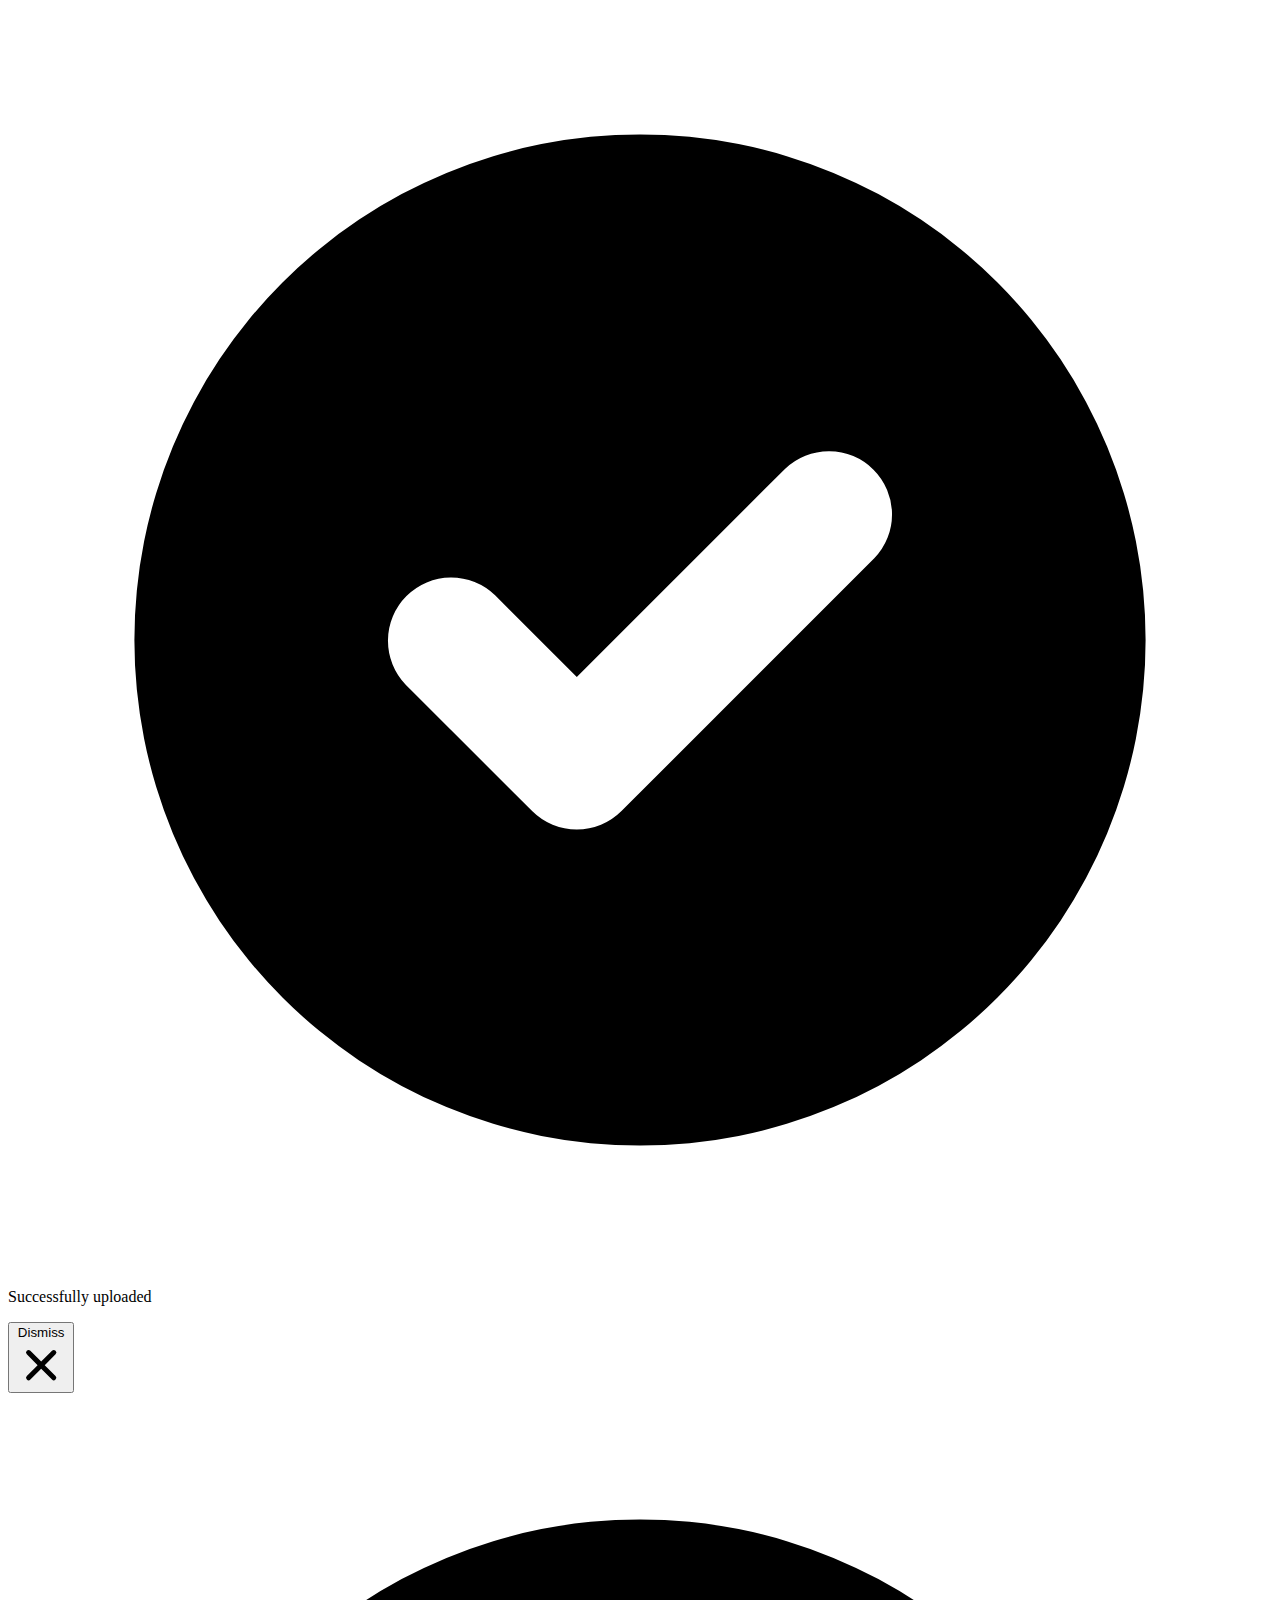
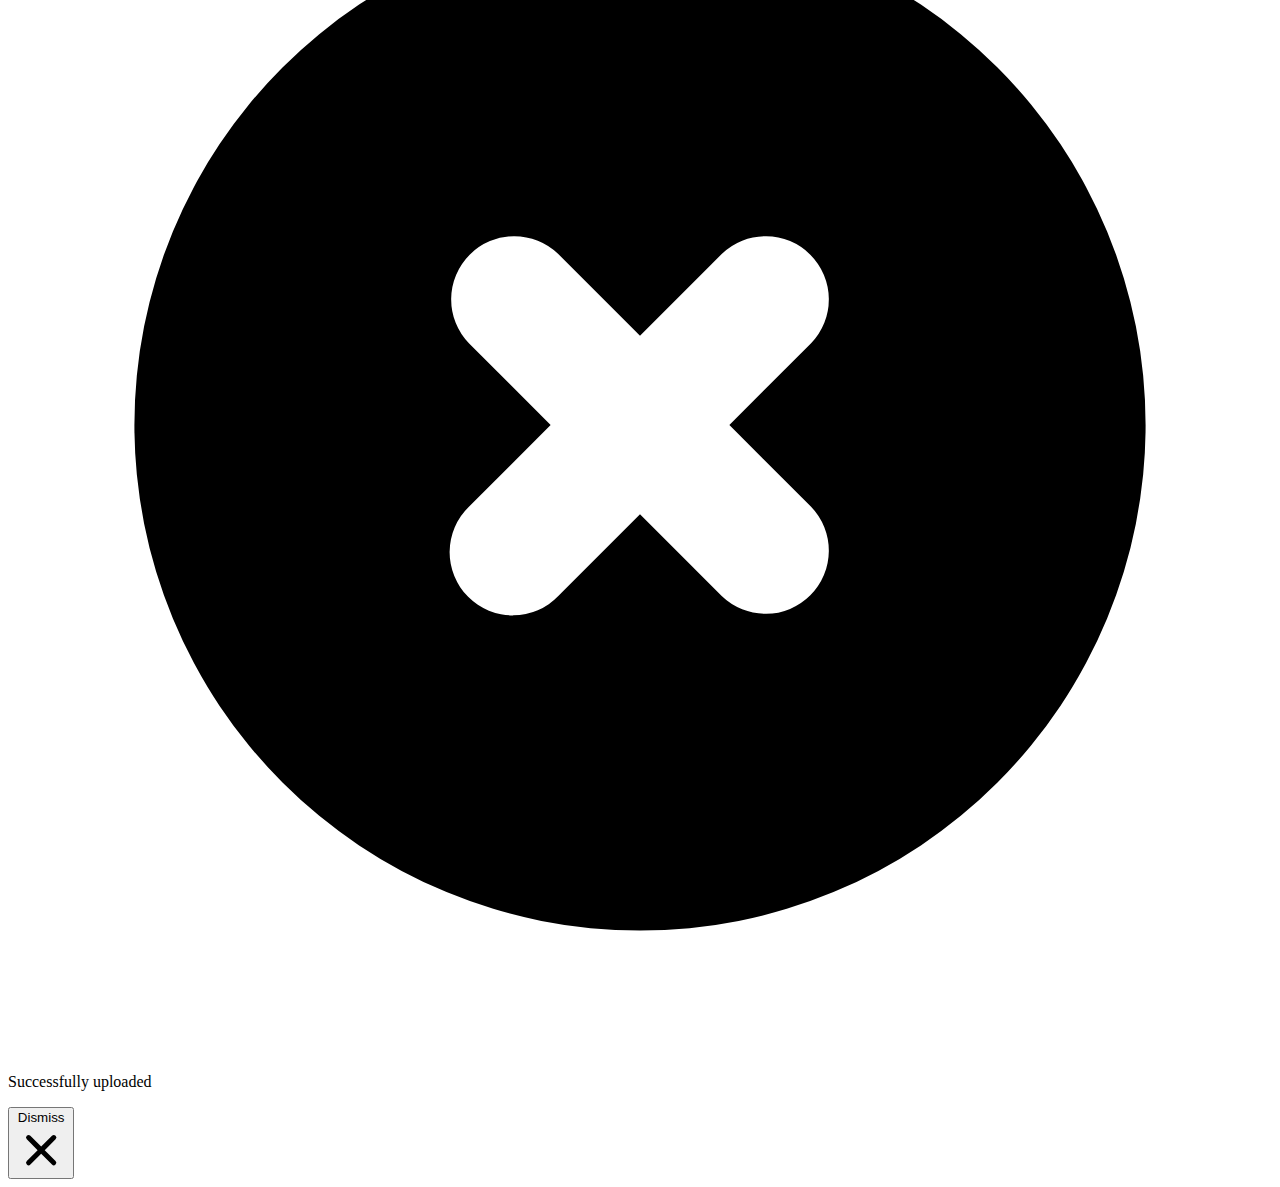
<file: src/main/resources/templates/fragments/alerts.html>
<html xmlns="http://www.w3.org/1999/xhtml"
      xmlns:th="http://www.thymeleaf.org"
      lang="en">
<!-- tag::success[] -->
<div th:fragment="success(message)"
     class="max-w-7xl mx-auto my-3"
     th:with="useHorizontalPadding=${useHorizontalPadding?:'true'}"
     th:classappend="${useHorizontalPadding?'px-4 sm:px-6 md:px-8':''}"
     x-data="messageAlert()"
     x-show="isAlertVisible()">
    <!-- end::success[] -->
    <div class="rounded-md bg-green-50 p-4">
        <div class="flex">
            <div class="flex-shrink-0">
                <!-- Heroicon name: solid/check-circle -->
                <svg class="h-5 w-5 text-green-400" xmlns="http://www.w3.org/2000/svg" viewBox="0 0 20 20"
                     fill="currentColor" aria-hidden="true">
                    <path fill-rule="evenodd"
                          d="M10 18a8 8 0 100-16 8 8 0 000 16zm3.707-9.293a1 1 0 00-1.414-1.414L9 10.586 7.707 9.293a1 1 0 00-1.414 1.414l2 2a1 1 0 001.414 0l4-4z"
                          clip-rule="evenodd"/>
                </svg>
            </div>
            <div class="ml-3">
                <p class="text-sm font-medium text-green-800" th:text="${message}"> <!--.-->
                    Successfully uploaded
                </p>
            </div>
            <div class="ml-auto pl-3">
                <div class="-mx-1.5 -my-1.5">
                    <button class="inline-flex bg-green-50 rounded-md p-1.5 text-green-500 hover:bg-green-100 focus:outline-none focus:ring-2 focus:ring-offset-2 focus:ring-offset-green-50 focus:ring-green-600"
                            @click="hideAlert"> <!--.-->
                        <span class="sr-only">Dismiss</span>
                        <!-- Heroicon name: solid/x -->
                        <svg class="h-5 w-5" xmlns="http://www.w3.org/2000/svg" viewBox="0 0 20 20" fill="currentColor"
                             aria-hidden="true">
                            <path fill-rule="evenodd"
                                  d="M4.293 4.293a1 1 0 011.414 0L10 8.586l4.293-4.293a1 1 0 111.414 1.414L11.414 10l4.293 4.293a1 1 0 01-1.414 1.414L10 11.414l-4.293 4.293a1 1 0 01-1.414-1.414L8.586 10 4.293 5.707a1 1 0 010-1.414z"
                                  clip-rule="evenodd"/>
                        </svg>
                    </button>
                </div>
            </div>
        </div>
    </div>
</div>
<!-- tag::error[] -->
<div th:fragment="error(message)"
     class="max-w-7xl mx-auto my-3"
     th:with="useHorizontalPadding=${useHorizontalPadding?:'true'}"
     th:classappend="${useHorizontalPadding?'px-4 sm:px-6 md:px-8':''}"
     x-data="messageAlert()"
     x-show="isAlertVisible()">
    <div class="rounded-md bg-red-50 p-4">
        <div class="flex">
            <div class="flex-shrink-0">
                <svg class="h-5 w-5 text-red-400" xmlns="http://www.w3.org/2000/svg" viewBox="0 0 20 20"
                     fill="currentColor" aria-hidden="true">
                    <path fill-rule="evenodd"
                          d="M10 18a8 8 0 100-16 8 8 0 000 16zM8.707 7.293a1 1 0 00-1.414 1.414L8.586 10l-1.293 1.293a1 1 0 101.414 1.414L10 11.414l1.293 1.293a1 1 0 001.414-1.414L11.414 10l1.293-1.293a1 1 0 00-1.414-1.414L10 8.586 8.707 7.293z"
                          clip-rule="evenodd"/>
                </svg>

            </div>
            <div class="ml-3">
                <p class="text-sm font-medium text-red-800" th:text="${message}">
                    Successfully uploaded
                </p>
            </div>
            <div class="ml-auto pl-3">
                <div class="-mx-1.5 -my-1.5">
                    <button class="inline-flex rounded-md p-1.5 text-red-500 hover:bg-red-100 focus:outline-none focus:bg-red-100 transition ease-in-out duration-150"
                            @click="hideAlert">
                        <span class="sr-only">Dismiss</span>
                        <!-- Heroicon name: solid/x -->
                        <svg class="h-5 w-5" xmlns="http://www.w3.org/2000/svg" viewBox="0 0 20 20" fill="currentColor"
                             aria-hidden="true">
                            <path fill-rule="evenodd"
                                  d="M4.293 4.293a1 1 0 011.414 0L10 8.586l4.293-4.293a1 1 0 111.414 1.414L11.414 10l4.293 4.293a1 1 0 01-1.414 1.414L10 11.414l-4.293 4.293a1 1 0 01-1.414-1.414L8.586 10 4.293 5.707a1 1 0 010-1.414z"
                                  clip-rule="evenodd"/>
                        </svg>
                    </button>
                </div>
            </div>
        </div>
    </div>
</div>
<!-- end::error[] -->
<script th:fragment="alert-js"> <!--.-->
function messageAlert() {
    return {
        show: true,
        isAlertVisible() {
            return this.show === true;
        },
        hideAlert() {
            this.show = false;
        }
    };
}
</script>
</file>
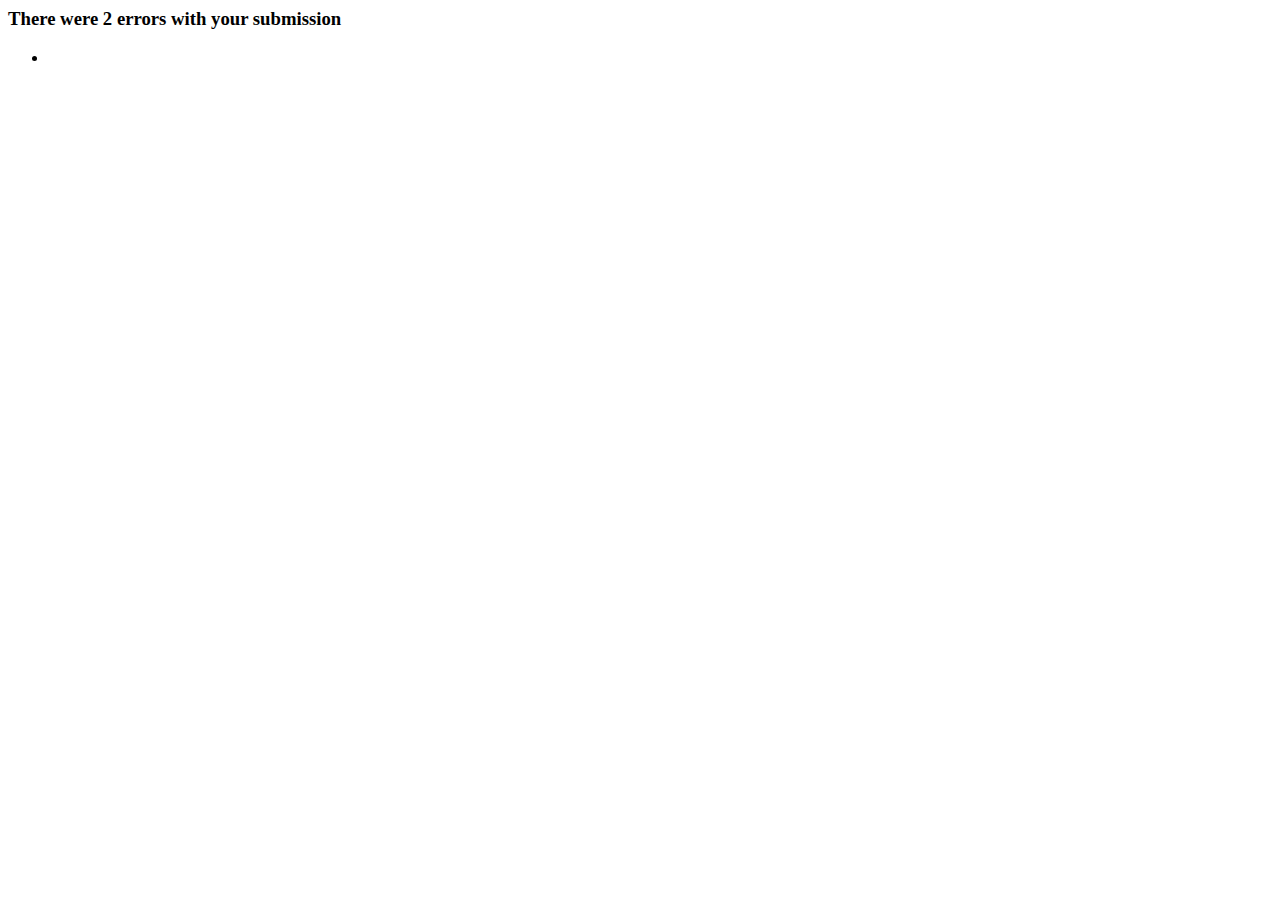
<file: src/main/resources/templates/fragments/forms.html>
<html xmlns="http://www.w3.org/1999/xhtml"
      xmlns:th="http://www.thymeleaf.org"
      lang="pt-br">

<div th:fragment="fielderrors" class="rounded-md bg-red-50 p-4 mb-4" th:if="${#fields.hasErrors()}">
    <div class="flex">
        <div class="flex-shrink-0">

        </div>
        <div class="ml-3">
            <h3 class="text-sm font-medium text-red-800"
                th:text="#{error.messages.summary.title(${#fields.errors().size()})}">
                There were 2 errors with your submission
            </h3>
            <div class="mt-2 text-sm text-red-700">
                <ul class="list-disc pl-5 space-y-1">
                    <li th:each="err,iter : ${#fields.errors()}" th:text="${err}"></li>
                </ul>
            </div>
        </div>
    </div>
</div>
</html>
</html>
</file>
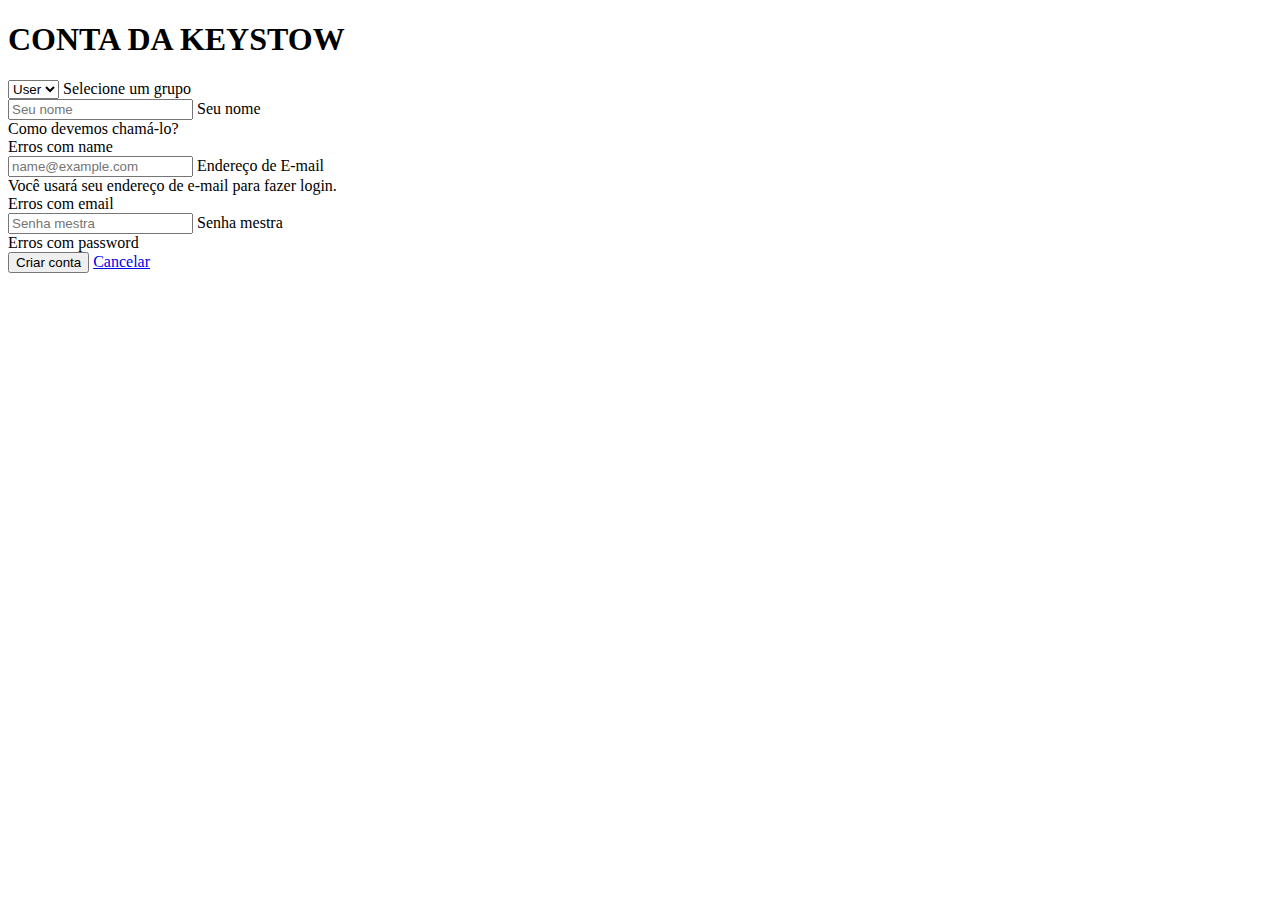
<file: src/main/resources/templates/user/edit.html>
<!DOCTYPE html>
<html lang="pt-br" th:replace="~{app :: layout(~{::title}, ~{::div})}">
  <head>
    <title>Cadastrar Usuário</title>
  </head>

  <body>
    <div class="container my-5">
      <div class="row m-4">
        <div class="card col-10 col-sm-10 col-md col-lg-9 m-auto">
          <form
            th:action="@{/admin/create}"
            method="post"
            th:object="${userFormDataDto}"
            class="card-cadastro row d-flex align-items-end">
            <h1 class="card-header h4 card-title p-4">CONTA DA KEYSTOW</h1>

            <div class="card-body col col-md-7 p-4">

              <div class="my-3 form-floating">
                <select
                  class="form-select mb-3"
                  id="floatingSelect"
                  th:field="*{userRole}"
                >
                  <option
                    th:each="role : ${possibleRoles}"
                    th:text="#{'UserRole.' + ${role.name()}}"
                    th:value="${role.name()}"
                  >User
                  </option>
                </select>
                <label for="floatingSelect">Selecione um grupo</label>
              </div>

              <div class="form-floating my-3">
                <input
                  type="text"
                  th:field="*{userModelName}"
                  th:errorclass="is-invalid"
                  class="form-control"
                  id="floatingInputname"
                  placeholder="Seu nome"
                />
                <label for="floatingInputname">Seu nome</label>
                <div class="form-text">Como devemos chamá-lo?</div>
                <div class="invalid-feedback" th:errors="*{userModelName}">
                  Erros com name
                </div>
              </div>

              <div class="form-floating my-3">
                <input
                  type="email"
                  th:field="*{email}"
                  th:errorclass="is-invalid"
                  class="form-control"
                  id="floatingInputEmail"
                  placeholder="name@example.com"
                />
                <label for="floatingInputEmail">Endereço de E-mail</label>
                <div class="form-text">
                  Você usará seu endereço de e-mail para fazer login.
                </div>
                <div class="invalid-feedback" th:errors="*{email}">
                  Erros com email
                </div>
              </div>

              <div class="form-floating my-3">
                <input
                  type="text"
                  th:field="*{password}"
                  th:errorclass="is-invalid"
                  class="form-control"
                  id="floatingInputPassword"
                  placeholder="Senha mestra"
                />
                <label for="floatingInputPassword">Senha mestra</label>
                <div class="invalid-feedback" th:errors="*{password}">
                  Erros com password
                </div>
              </div>
            </div>

            <div class="card-footer p-4 d-flex flex-column flex-sm-row gap-3">
              <button type="submit" class="btn btn-lg bg-primary text-white">
                Criar conta
              </button>
              <a href="/login" class="btn btn-lg btn-outline-primary"
                >Cancelar</a
              >
            </div>
          </form>
        </div>
      </div>
    </div>
  </body>
</html>
</file>
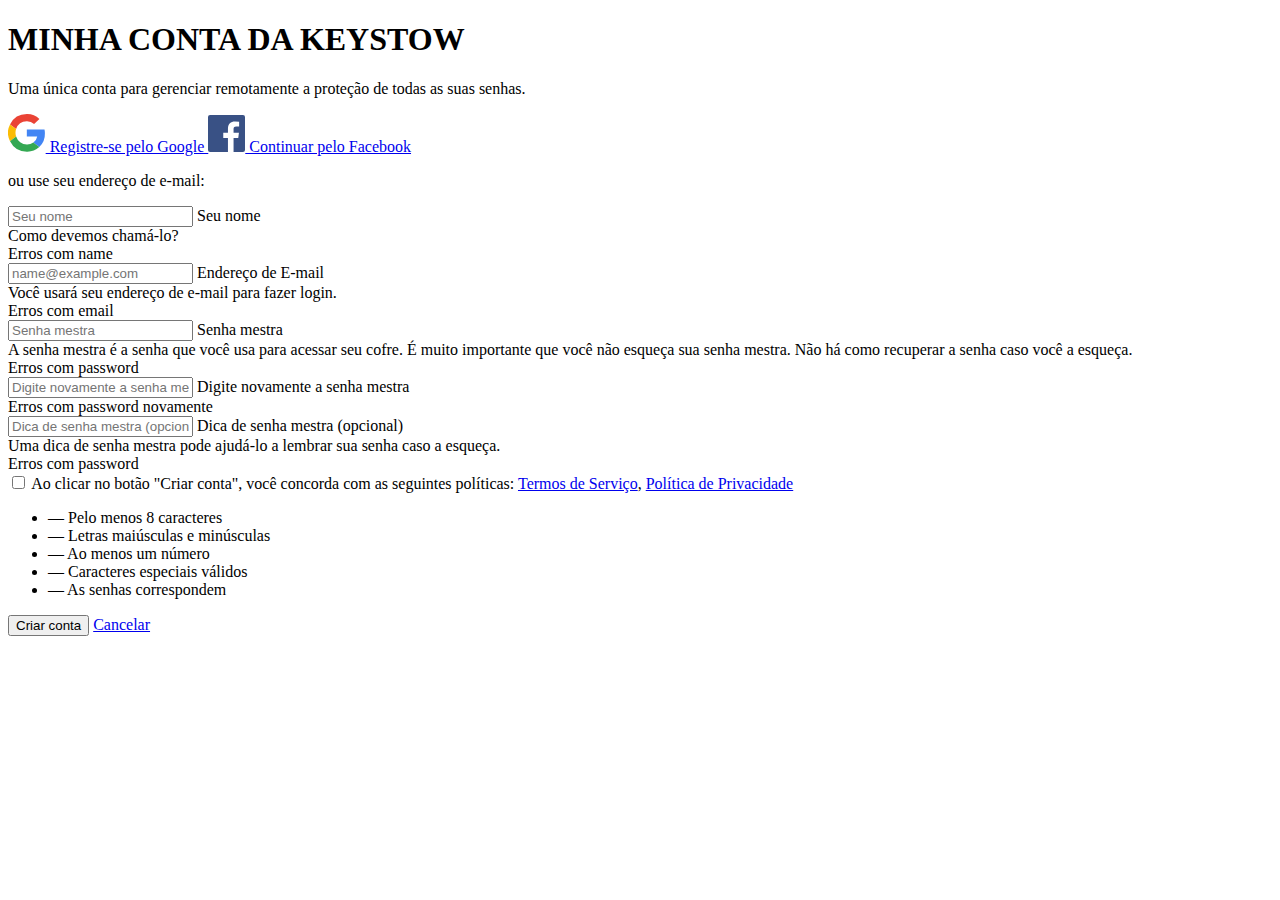
<file: src/main/resources/templates/user/signup.html>
<!DOCTYPE html>
<html lang="pt-br" th:replace="~{app :: layout(~{::title}, ~{::div})}">

<head>
    <title>Inscrever-se</title>
</head>

<body>
<div class="container my-5">
    <div class="row m-4">
        <div class="card col-10 col-sm-10 col-md col-lg-9 m-auto">

            <form th:action="@{/user/create}" method="post" th:object="${user}"
                  class="card-cadastro row d-flex align-items-end">

                <h1 class="card-header h4 card-title p-4">MINHA CONTA DA KEYSTOW</h1>

                <div class="card-body col col-md-7  p-4">
                    <p class="fw-bold">Uma única conta para gerenciar remotamente a proteção de todas as suas
                        senhas.</p>
                    <div class="d-flex flex-column gap-3">
                        <a class="btn btn-lg bg-white border-light shadow-sm" href="#">
                            <svg xmlns="http://www.w3.org/2000/svg" width="37.667" height="37.667"
                                 viewBox="0 0 37.667 37.667">
                                <path d="M17.784,7.282a10.438,10.438,0,0,1,7.282,2.8L30.382,4.9A18.1,18.1,0,0,0,17.784,0,18.82,18.82,0,0,0,.96,10.379l6.089,4.729A11.384,11.384,0,0,1,17.784,7.282Z"
                                      transform="translate(1.049)" fill="#ea4335" fill-rule="evenodd"
                                      data-darkreader-inline-fill="" style="--darkreader-inline-fill:#ff7364;"></path>
                                <path d="M27.08,11.21a16.134,16.134,0,0,0-.4-3.85H9v6.989H19.379a9.2,9.2,0,0,1-3.85,6.11l5.943,4.6A18.414,18.414,0,0,0,27.08,11.21Z"
                                      transform="translate(9.833 8.041)" fill="#4285f4" fill-rule="evenodd"
                                      data-darkreader-inline-fill="" style="--darkreader-inline-fill:#65c7ff;"></path>
                                <path d="M8.119,17.139a11.593,11.593,0,0,1-.628-3.725A12.184,12.184,0,0,1,8.1,9.689L2.009,4.96a18.793,18.793,0,0,0,0,16.908Z"
                                      transform="translate(0 5.419)" fill="#fbbc05" fill-rule="evenodd"
                                      data-darkreader-inline-fill="" style="--darkreader-inline-fill:#fff346;"></path>
                                <path d="M17.774,25.889a17.95,17.95,0,0,0,12.472-4.562l-5.943-4.6a11.147,11.147,0,0,1-6.529,1.883A11.338,11.338,0,0,1,7.059,10.78L.97,15.509A18.788,18.788,0,0,0,17.774,25.889Z"
                                      transform="translate(1.06 11.778)" fill="#34a853" fill-rule="evenodd"
                                      data-darkreader-inline-fill="" style="--darkreader-inline-fill:#86fca5;"></path>
                                <path d="M0,0H37.667V37.667H0Z" fill="none" fill-rule="evenodd"></path>
                            </svg>
                            Registre-se pelo Google
                        </a>

                        <a class="btn btn-lg bg-white border-light shadow-sm" href="#">
                            <svg xmlns="http://www.w3.org/2000/svg" width="37" height="37" viewBox="0 0 37 37">
                                <path d="M34.958,37A2.042,2.042,0,0,0,37,34.958V2.042A2.042,2.042,0,0,0,34.958,0H2.042A2.042,2.042,0,0,0,0,2.042V34.958A2.042,2.042,0,0,0,2.042,37H34.958"
                                      fill="#395185"/>
                                <path d="M113.678,69.229V55.287h4.68l.7-5.433h-5.38V46.385c0-1.573.437-2.645,2.693-2.645h2.877V38.879a38.458,38.458,0,0,0-4.192-.214c-4.148,0-6.988,2.532-6.988,7.182v4.007h-4.692v5.433h4.692V69.229h5.611"
                                      transform="translate(-88.117 -32.229)" fill="#fff"/>
                            </svg>
                            Continuar pelo Facebook
                        </a>
                    </div>

                    <p class="mt-4 fw-bold">ou use seu endereço de e-mail:</p>

                    <div class="form-floating my-3">
                        <input type="text" th:field="*{userModelName}" th:errorclass="is-invalid" class="form-control"
                               id="floatingInputname"
                               placeholder="Seu nome">
                        <label for="floatingInputname">Seu nome</label>
                        <div class="form-text">
                            Como devemos chamá-lo?
                        </div>
                        <div class="invalid-feedback" th:errors="*{userModelName}">
                            Erros com name
                        </div>
                    </div>

                    <div class="form-floating my-3">
                        <input type="email" th:field="*{email}" th:errorclass="is-invalid" class="form-control"
                               id="floatingInputEmail"
                               placeholder="name@example.com">
                        <label for="floatingInputEmail">Endereço de E-mail</label>
                        <div class="form-text">
                            Você usará seu endereço de e-mail para fazer login.
                        </div>
                        <div class="invalid-feedback" th:errors="*{email}">
                            Erros com email
                        </div>
                    </div>

                    <div class="form-floating my-3">
                        <input type="text" th:field="*{password}" th:errorclass="is-invalid" class="form-control"
                               id="floatingInputPassword"
                               placeholder="Senha mestra">
                        <label for="floatingInputPassword">Senha mestra</label>
                        <div class="form-text">
                            A senha mestra é a senha que você usa para acessar seu cofre. É muito importante que você
                            não esqueça sua senha mestra. Não há como recuperar a senha caso você a esqueça.
                        </div>
                        <div class="invalid-feedback" th:errors="*{password}">
                            Erros com password
                        </div>
                    </div>

                    <div class="form-floating my-3">
                        <input type="text" th:field="*{passwordRepeated}" th:errorclass="is-invalid"
                               class="form-control"
                               id="floatingInputPasswordAgain"
                               placeholder="Digite novamente a senha mestra">
                        <label for="floatingInputPasswordAgain">Digite novamente a senha mestra</label>
                        <div class="invalid-feedback" th:errors="*{passwordRepeated}">
                            Erros com password novamente
                        </div>
                    </div>

                    <div class="form-floating my-3">
                        <input type="text" th:field="*{tipPassword}" th:errorclass="is-invalid" class="form-control"
                               id="floatingPassword"
                               placeholder="Dica de senha mestra (opcional)">
                        <label for="floatingPassword">Dica de senha mestra (opcional)</label>
                        <div id="emailHelp" class="form-text">
                            Uma dica de senha mestra pode ajudá-lo a lembrar sua senha caso a esqueça.
                        </div>
                        <div class="invalid-feedback" th:errors="*{tipPassword}">
                            Erros com password
                        </div>
                    </div>

                    <div class="mt-2 form-check">
                        <input type="checkbox" class="form-check-input" id="exampleCheck1">
                        <label class="form-check-label" for="exampleCheck1">
                            Ao clicar no botão "Criar conta", você concorda com as seguintes políticas:
                            <a href="#" target="_blank" class="text-decoration-none">Termos
                                de Serviço</a>,
                            <a href="#" target="_blank" class="text-decoration-none">Política de Privacidade</a>
                        </label>
                    </div>

                </div>

                <div class="col col-md-5 pb-4">
                    <ul class="list-unstyled">
                        <li>— Pelo menos 8 caracteres</li>
                        <li>— Letras maiúsculas e minúsculas</li>
                        <li>— Ao menos um número</li>
                        <li>— Caracteres especiais válidos</li>
                        <li>— As senhas correspondem</li>
                    </ul>
                </div>

                <div class="card-footer p-4 d-flex flex-column flex-sm-row gap-3">
                    <button type="submit" class="btn btn-lg bg-primary text-white">Criar conta</button>
                    <a href="/login" class="btn btn-lg btn-outline-primary">Cancelar</a>
                </div>

            </form>
        </div>
    </div>
</div>
</body>

</html>
</file>
